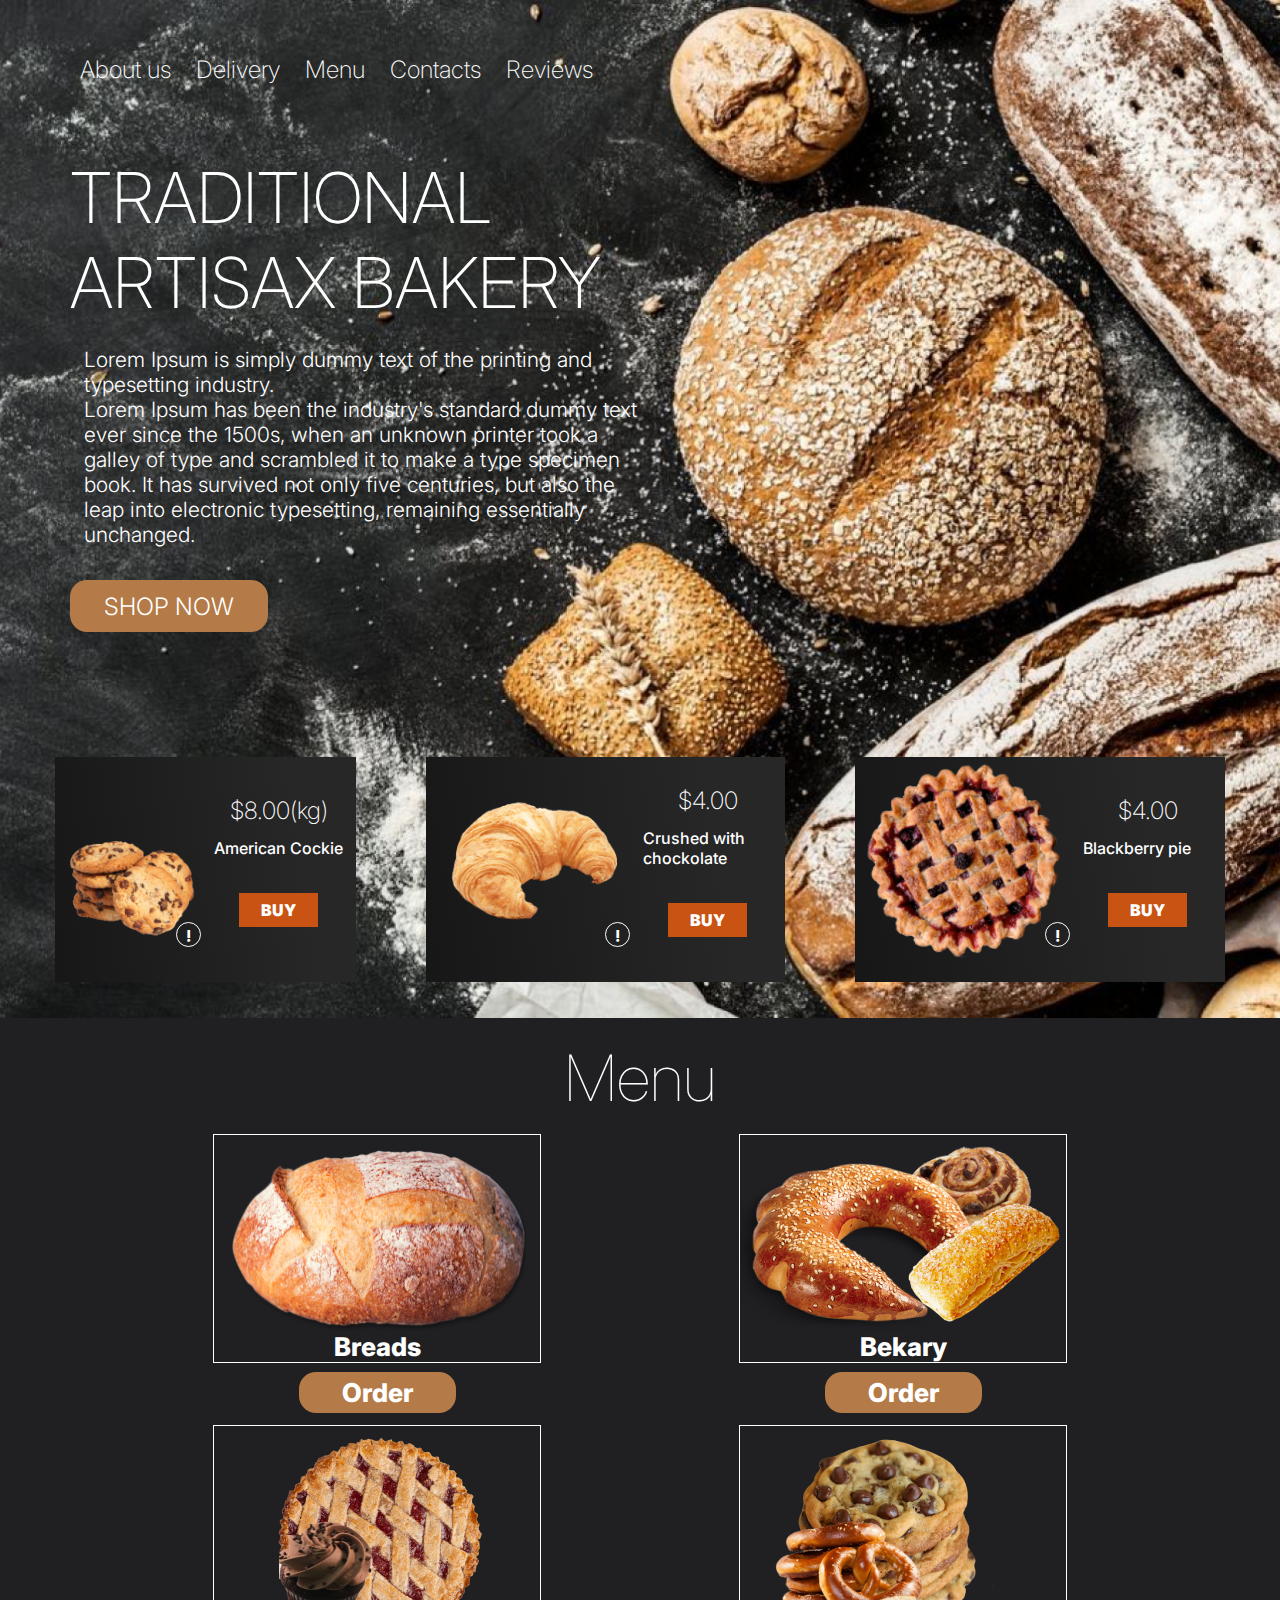
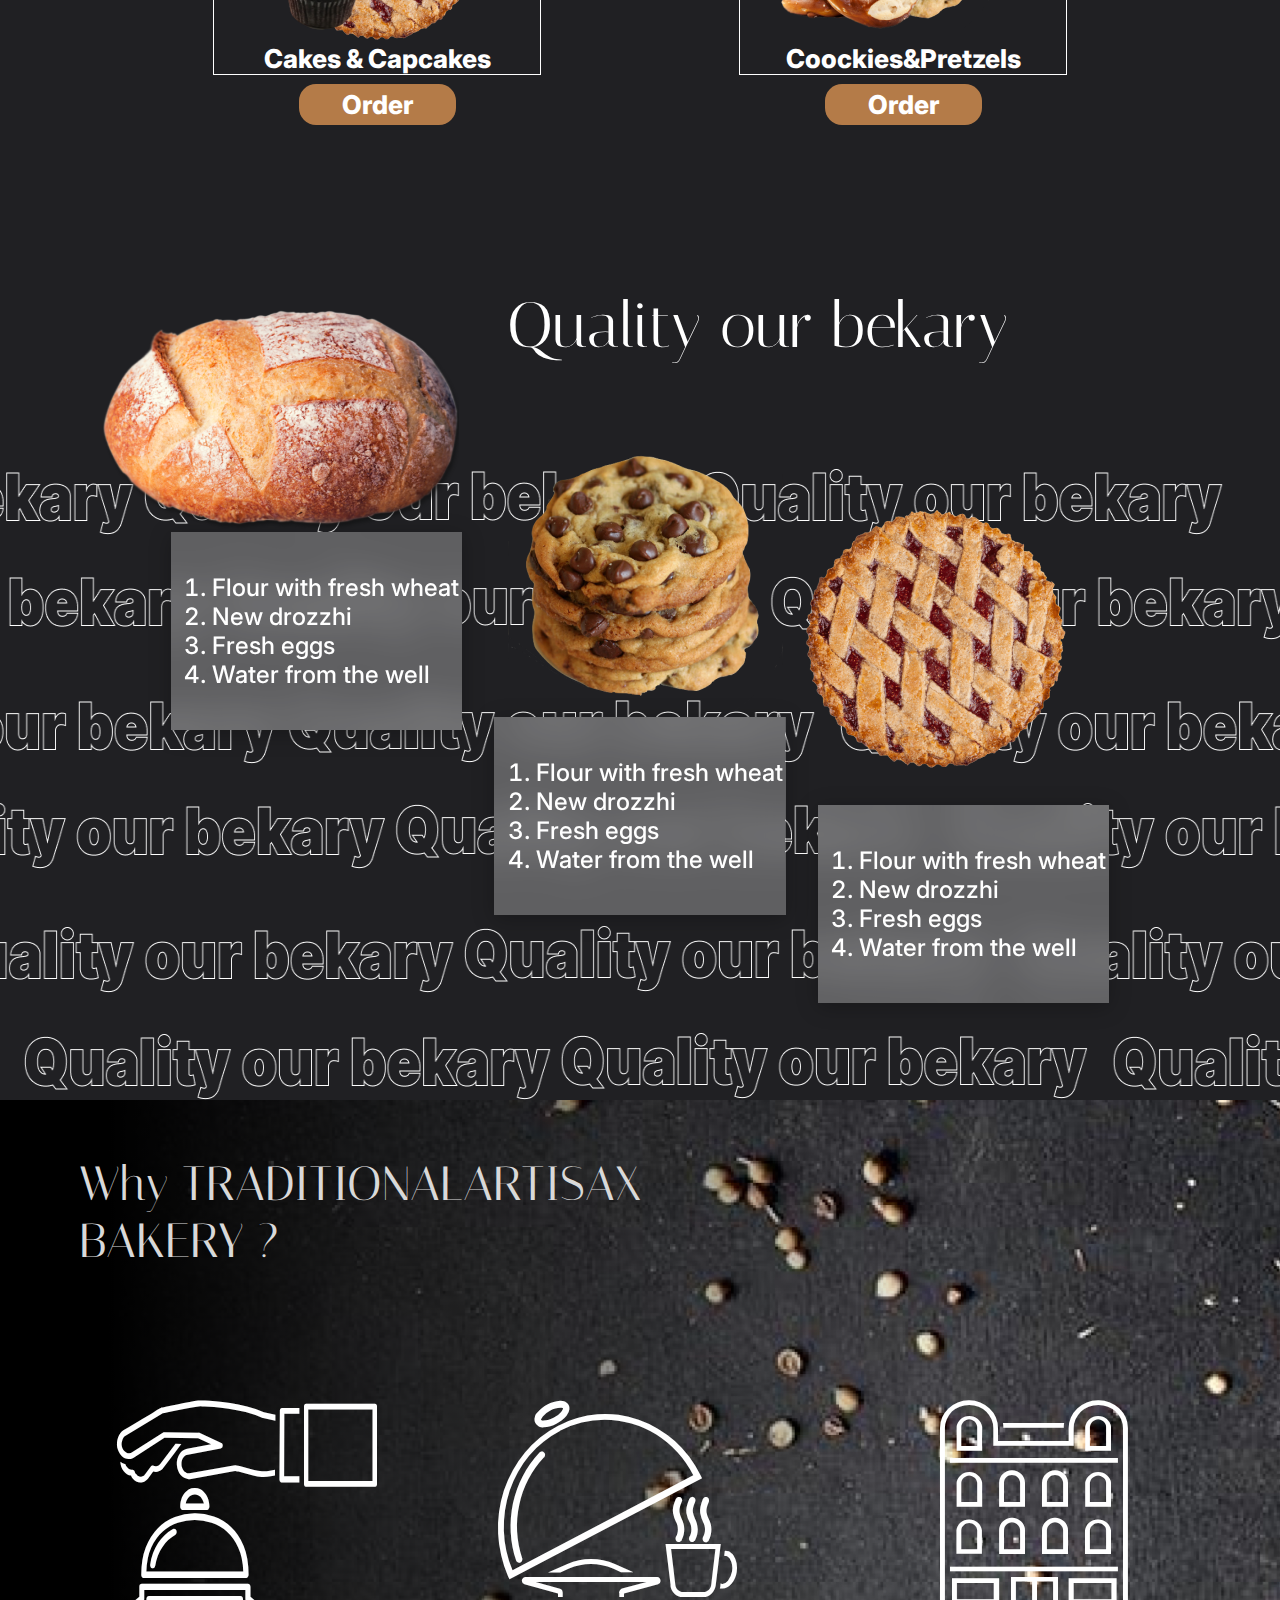
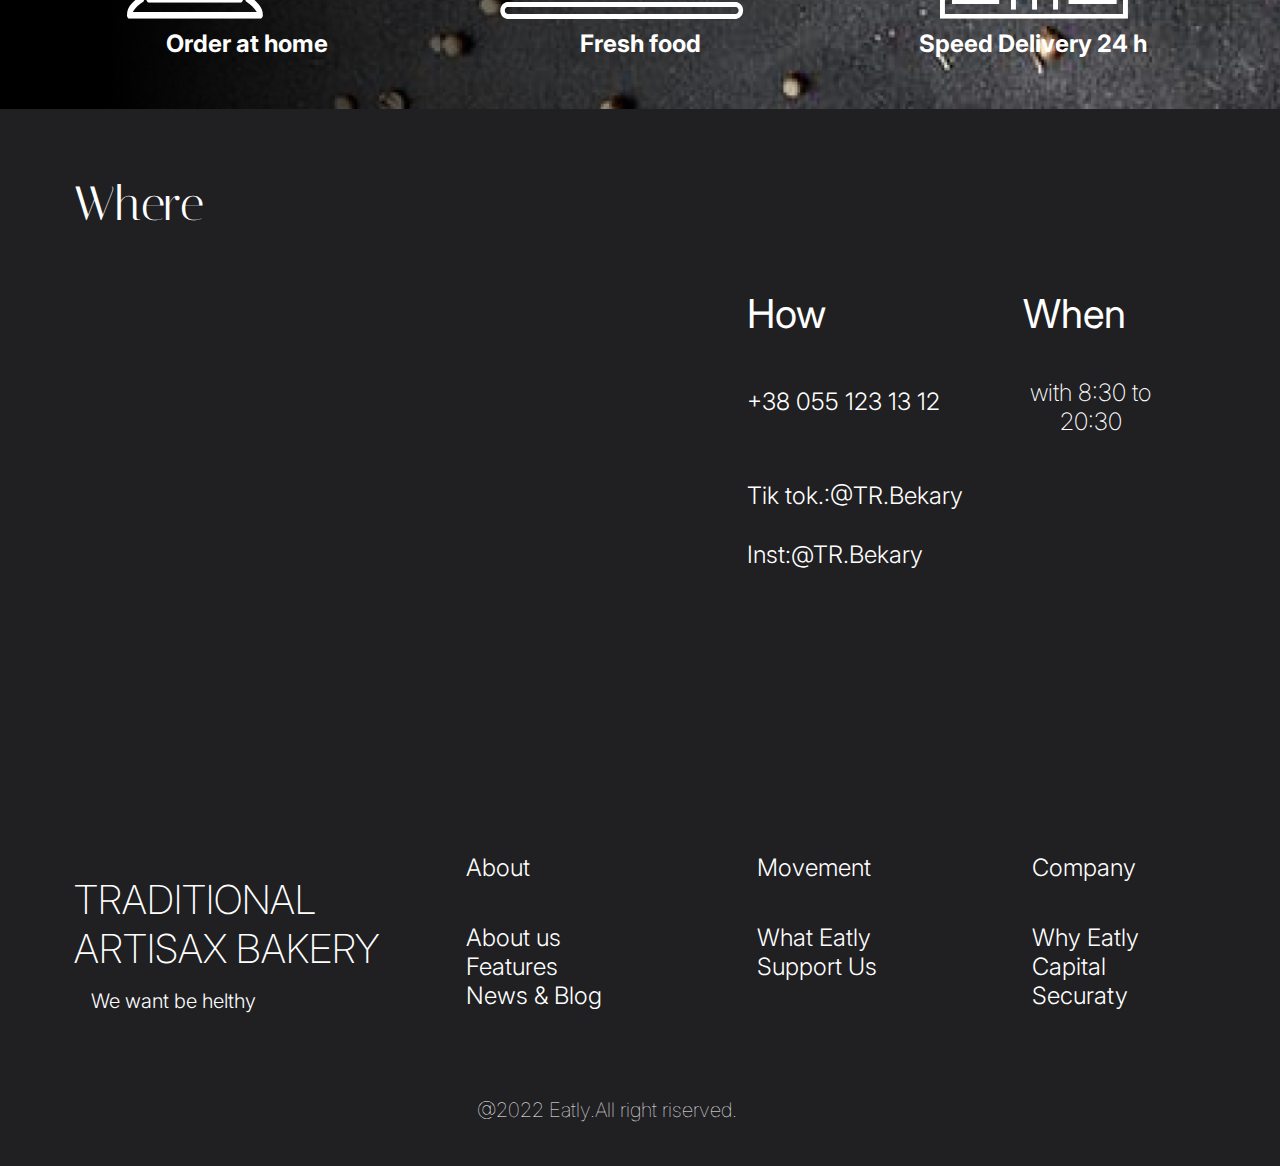
<file: index.html>
<!DOCTYPE html>
<html lang="en">
<head>
    <meta charset="UTF-8">
    <meta name="viewport" content="width=device-width, initial-scale=1.0">
    <title>Bakery Traditional</title>
    <link rel="icon" type="images/x-icon" href="./src/image/raster_image/modal/bread.png">
    <link rel="preconnect" href="https://fonts.googleapis.com">
    <link rel="preconnect" href="https://fonts.gstatic.com" crossorigin>
    <link href="https://fonts.googleapis.com/css2?family=Inter:wght@100;200;300;400;500;700;800;900&family=Italiana&display=swap" rel="stylesheet">
    <link rel="stylesheet" href="./src/image/vector_image/icomoon-svg/style.css">
    <link rel="stylesheet" href="./src/image/vector_image/icomoon-fonts/style.css">
    <link rel="stylesheet" href="./src/css/modern-normalize.css">
    <link rel="stylesheet" href="./src/css/style.css">
</head>
<body>
    <!-- Section 1 shop -->
    <header class="shop">
        <div class="container">
            <div class="shop__content-box">
                <div class="shop__top-section">
                    <nav class="shop__navigation">
                        <ul class="shop__navigation-console">
                            <li class="shop__navigation-option">
                                <a class="shop__navigation-link" href="#">About us</a>
                            </li>
                            <li class="shop__navigation-option">
                                <a class="shop__navigation-link" href="#">Delivery</a>
                            </li>
                            <li class="shop__navigation-option">
                                <a class="shop__navigation-link" href="#">Menu</a>
                            </li>
                            <li class="shop__navigation-option">
                                <a class="shop__navigation-link" href="#">Contacts</a>
                            </li>
                            <li class="shop__navigation-option">
                                <a class="shop__navigation-link" href="#">Reviews</a>
                            </li>
                        </ul>
                    </nav>
                    <div class="shop__information">
                        <div class="shop__text-box">
                            <h1 class="shop__text-box_title">TRADITIONAL ARTISAX BAKERY</h1>
                            <p class="shop__text-box_paragraf">
                                Lorem Ipsum is simply dummy text of the printing and 
                                typesetting industry. <br>
                                Lorem Ipsum has been the industry's standard dummy 
                                text ever since the 1500s, when an unknown printer took 
                                a galley of type and scrambled it to make a type 
                                specimen book. It has survived not only five centuries, 
                                but also the leap into electronic typesetting, remaining 
                                essentially unchanged.
                            </p>
                        </div>
                        <section class="shop__modal hidden">
                                <button class="btn-close" type="button">⨉</button>
                                <h3 class="shop__modal_title">TRADITIONAL ARTISAX BAKERY</h3>
                                <form class="shop__modal_form">
                                    <label class="shop__modal_input-box" for="adress">
                                        <input class="shop__modal_data-entry-field" type="text" id="adress" name="user-adress" placeholder="Your  adress" required>
                                    </label>
                                    <label class="shop__modal_input-box" for="card">
                                        <input class="shop__modal_data-entry-field" type="text" id="card" name="user-card" placeholder="Your card">
                                    </label>
                                    <button class="shop__modal_form-btn" type="submit">SHOP NOW</button>
                                </form>
                        </section>
                        <div class="shop__modal_overlay hidden"></div>
                        <button class="shop__modal_btn btn-open" type="button">SHOP NOW</button>
                    </div>
                </div>
                <div class="shop__showcase">
                    <div class="shop__showcase_element">
                        <div class="shop__showcase_element_image-box">
                            <img class="shop__showcase_element_image" src="./src/image/raster_image/section1-shop/cookies.png" alt="Cookies">
                            <a class="shop__showcase_element_link" href="#">
                                <span class="icon-info"></span>
                            </a>
                        </div>
                        <div class="shop__showcase_element_info-box">
                            <div class="shop__showcase_element_info-box_text-box">
                                <h4 class="shop__showcase_element_info-box_text-box_price">$8.00(kg)</h4>
                                <p class="shop__showcase_element_info-box_text-box_title">American Cockie</p>
                            </div>
                            <button class="shop__showcase_element_info-box_button" type="button">BUY</button>
                        </div>
                    </div>
                    <div class="shop__showcase_element">
                        <div class="shop__showcase_element_image-box">
                            <img class="shop__showcase_element_image" src="./src/image/raster_image/section1-shop/croissant.png" alt="Croissant">
                            <a class="shop__showcase_element_link" href="#">
                                <span class="icon-info"></span>
                            </a>
                        </div>
                        <div class="shop__showcase_element_info-box">
                            <div class="shop__showcase_element_info-box_text-box">
                                <h4 class="shop__showcase_element_info-box_text-box_price">$4.00</h4>
                                <p class="shop__showcase_element_info-box_text-box_title">Crushed with chockolate
                                </p>
                            </div>
                            <button class="shop__showcase_element_info-box_button" type="button">BUY</button>
                        </div>
                    </div>
                    <div class="shop__showcase_element">
                        <div class="shop__showcase_element_image-box">
                            <img class="shop__showcase_element_image" src="./src/image/raster_image/section1-shop/pie.png" alt="Pie">
                            <a class="shop__showcase_element_link" href="#">
                                <span class="icon-info"></span>
                            </a>
                        </div>
                        <div class="shop__showcase_element_info-box">
                            <div class="shop__showcase_element_info-box_text-box">
                                <h4 class="shop__showcase_element_info-box_text-box_price">$4.00</h4>
                                <p class="shop__showcase_element_info-box_text-box_title">Blackberry pie</p>
                            </div>
                            <button class="shop__showcase_element_info-box_button" type="button">BUY</button>
                        </div>
                    </div>
                </div>
            </div>
        </div>
    </header>
    <!-- Section 1 shop end-->
    <main class="main">
        <!-- Section 2 menu -->
        <section class="menu">
            <div class="container">
                <div class="menu__content-box">
                    <h3 class="menu__title">Menu</h3>
                    <div class="menu__product">
                        <div class="menu__product-group">
                            <div class="menu__product-element">
                                <div class="menu__product-box">
                                    <h4 class="menu__product-title">Breads</h4>
                                </div>
                                <a class="menu__probuct-btn" href="#">Order</a>
                            </div>
                            <div class="menu__product-element">
                                <div class="menu__product-box">
                                    <h4 class="menu__product-title">Bekary</h4>
                                </div>
                                <a class="menu__probuct-btn" href="#">Order</a>
                            </div>
                        </div>
                        <div class="menu__product-group">
                            <div class="menu__product-element">
                                <div class="menu__product-box">
                                    <h4 class="menu__product-title">Cakes & Capcakes</h4>
                                </div>
                                <a class="menu__probuct-btn" href="#">Order</a>
                            </div>
                            <div class="menu__product-element">
                                <div class="menu__product-box">
                                    <h4 class="menu__product-title">Coockies&Pretzels</h4>
                                </div>
                                <a class="menu__probuct-btn" href="#">Order</a>
                            </div>
                        </div>
                    </div>
                </div>
            </div>
        </section>
        <!-- Section 2 menu end -->
        <!-- Section 3 quality -->
        <section class="quality">
            <div class="container">
                <div class="quality__content-box">
                    <h3 class="quality__title">Quality our bekary</h3>
                    <div class="quality__info-box">
                        <div class="quality__info-element">
                            <ol class="quality__info_text-box">
                                <li class="quality__info_text-option">Flour with fresh wheat</li>
                                <li class="quality__info_text-option">New drozzhi</li>
                                <li class="quality__info_text-option">Fresh eggs</li>
                                <li class="quality__info_text-option">Water from the well</li>
                            </ol>
                        </div>
                        <div class="quality__info-element">
                            <ol class="quality__info_text-box">
                                <li class="quality__info_text-option">Flour with fresh wheat</li>
                                <li class="quality__info_text-option">New drozzhi</li>
                                <li class="quality__info_text-option">Fresh eggs</li>
                                <li class="quality__info_text-option">Water from the well</li>
                            </ol>
                        </div>
                        <div class="quality__info-element">
                            <ol class="quality__info_text-box">
                                <li class="quality__info_text-option">Flour with fresh wheat</li>
                                <li class="quality__info_text-option">New drozzhi</li>
                                <li class="quality__info_text-option">Fresh eggs</li>
                                <li class="quality__info_text-option">Water from the well</li>
                            </ol>
                        </div>
                    </div>
                </div>
            </div>
        </section>
        <!-- Section 3 quality end -->
        <!-- Section 4 Why we are -->
        <section class="why-we-are">
            <div class="container">
                <div class="why-we-are__content-box">
                    <h3 class="why-we-are__title">Why TRADITIONALARTISAX BAKERY ?</h3>
                    <div class="why-we-are__image-group">
                        <div class="why-we-are__image-box">
                            <span class="icon-bell"></span>
                            <h4 class="why-we-are__image-title">Order at home</h4>
                        </div>
                        <div class="why-we-are__image-box">
                            <span class="icon-food"></span>
                            <h4 class="why-we-are__image-title">Fresh food</h4>
                        </div>
                        <div class="why-we-are__image-box">
                            <span class="icon-delivery"></span>
                            <h4 class="why-we-are__image-title">Speed Delivery 24 h</h4>
                        </div>
                    </div> 
                </div>
            </div>
        </section>
        <!-- Section 4 Why we are end -->
        <!-- Section 5 about us -->
        <section class="about-us">
            <div class="container">
                <div class="about-us__content-box">
                    <div class="about-us__location-group">
                        <h3 class="about-us__location-title">Where</h3>
                        <iframe src="https://www.google.com/maps/embed?pb=!1m14!1m12!1m3!1d1066.7123437477196!2d-77.04982860353282!3d38.88907430491868!2m3!1f0!2f0!3f0!3m2!1i1024!2i768!4f13.1!5e0!3m2!1suk!2sua!4v1703254608328!5m2!1suk!2sua" width="535" height="487" style="border:0;" allowfullscreen="" loading="lazy" referrerpolicy="no-referrer-when-downgrade"></iframe>
                    </div>
                    <div class="about-us__info-box">
                        <div class="about-us__contact-group">
                            <div class="about-us__contact-group_top-section">
                                <h3 class="about-us__info-title">How</h3>
                                <a class="about-us__tel" href="tel:+380551231312">+38 055 123 13 12</a>
                            </div>
                            <div class="about-us__social-networks-box">
                                <h5 class="about-us__social-networks">Tik tok.:<a class="about-us__social-networks_link" href="#">@TR.Bekary</a></h5>
                                <h5 class="about-us__social-networks">Inst:<a class="about-us__social-networks_link" href="#">@TR.Bekary</a></h5>
                            </div>
                        </div>
                        <div class="about-us__time-group">
                            <h3 class="about-us__info-title">When</h3>
                            <h5 class="about-us__time-text">with <time datetime="08:30">8:30</time> to <time datetime="20:30">20:30</time></h5>
                        </div>
                    </div>
                </div>
            </div>
        </section>
        <!-- Section 5 about us end -->
    </main>
    <!-- Section 6 footer -->
    <footer class="footer">
        <div class="container">
            <div class="footer__content-box">
                <div class="footer__information">
                    <div class="footer__text-box">
                        <h3 class="footer__title">TRADITIONAL ARTISAX BAKERY</h3>
                        <p class="footer__subtitle">We want be helthy</p>
                    </div>
                    <div class="footer__question-group">
                        <div class="footer__question-element">
                            <h5 class="footer__question-title">About</h5>
                            <ul class="footer__question-list">
                                <li class="footer__question-items">
                                    <a class="footer__question-items_link" href="#">About us</a>
                                </li>
                                <li class="footer__question-items">
                                    <a class="footer__question-items_link" href="#">Features</a>
                                </li>
                                <li class="footer__question-items">
                                    <a class="footer__question-items_link" href="#">News & Blog</a>
                                </li>
                            </ul>
                        </div>
                        <div class="footer__question-element">
                            <h5 class="footer__question-title">Movement</h5>
                            <ul class="footer__question-list">
                                <li class="footer__question-items">
                                    <a class="footer__question-items_link" href="#">What  Eatly</a>
                                </li>
                                <li class="footer__question-items">
                                    <a class="footer__question-items_link" href="#">Support Us</a>
                                </li>
                            </ul>
                        </div>
                        <div class="footer__question-element">
                            <h5 class="footer__question-title">Company</h5>
                            <ul class="footer__question-list">
                                <li class="footer__question-items">
                                    <a class="footer__question-items_link" href="#">Why Eatly</a>
                                </li>
                                <li class="footer__question-items">
                                    <a class="footer__question-items_link" href="#">Capital</a>
                                </li>
                                <li class="footer__question-items">
                                    <a class="footer__question-items_link" href="#">Securaty</a>
                                </li>
                            </ul>
                        </div>
                    </div>
                </div>
                <a class="footer__bottom-link" href="#">@2022 Eatly.All right riserved.</a>
            </div>
        </div>
    </footer>
    <!-- Section 6 footer end  -->
    <script src="./src/js/script.js"></script>
</body>
</html>
</file>
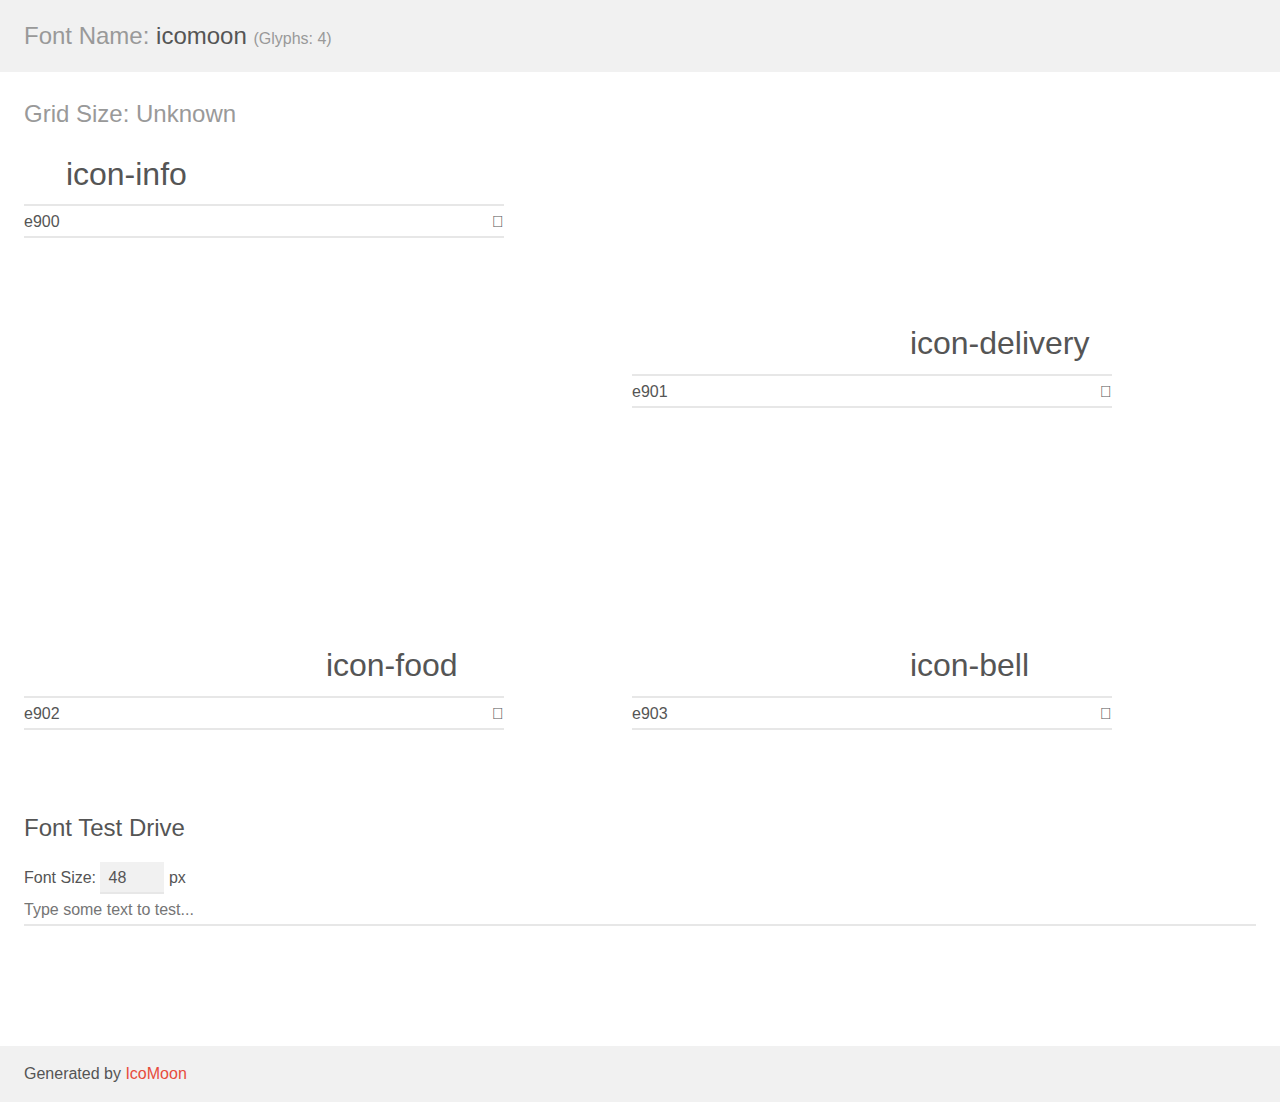
<file: src/image/vector_image/icomoon-fonts/demo.html>
<!doctype html>
<html>
<head>
    <meta charset="utf-8">
    <title>IcoMoon Demo</title>
    <meta name="description" content="An Icon Font Generated By IcoMoon.io">
    <meta name="viewport" content="width=device-width, initial-scale=1">
    <link rel="stylesheet" href="demo-files/demo.css">
    <link rel="stylesheet" href="style.css"></head>
<body>
    <div class="bgc1 clearfix">
        <h1 class="mhmm mvm"><span class="fgc1">Font Name:</span> icomoon <small class="fgc1">(Glyphs:&nbsp;4)</small></h1>
    </div>
    <div class="clearfix mhl ptl">
        <h1 class="mvm mtn fgc1">Grid Size: Unknown</h1>
        <div class="glyph fs1">
            <div class="clearfix bshadow0 pbs">
                <span class="icon-info"></span>
                <span class="mls"> icon-info</span>
            </div>
            <fieldset class="fs0 size1of1 clearfix hidden-false">
                <input type="text" readonly value="e900" class="unit size1of2" />
                <input type="text" maxlength="1" readonly value="&#xe900;" class="unitRight size1of2 talign-right" />
            </fieldset>
            <div class="fs0 bshadow0 clearfix hidden-true">
                <span class="unit pvs fgc1">liga: </span>
                <input type="text" readonly value="" class="liga unitRight" />
            </div>
        </div>
        <div class="glyph fs1">
            <div class="clearfix bshadow0 pbs">
                <span class="icon-delivery"></span>
                <span class="mls"> icon-delivery</span>
            </div>
            <fieldset class="fs0 size1of1 clearfix hidden-false">
                <input type="text" readonly value="e901" class="unit size1of2" />
                <input type="text" maxlength="1" readonly value="&#xe901;" class="unitRight size1of2 talign-right" />
            </fieldset>
            <div class="fs0 bshadow0 clearfix hidden-true">
                <span class="unit pvs fgc1">liga: </span>
                <input type="text" readonly value="" class="liga unitRight" />
            </div>
        </div>
        <div class="glyph fs1">
            <div class="clearfix bshadow0 pbs">
                <span class="icon-food"></span>
                <span class="mls"> icon-food</span>
            </div>
            <fieldset class="fs0 size1of1 clearfix hidden-false">
                <input type="text" readonly value="e902" class="unit size1of2" />
                <input type="text" maxlength="1" readonly value="&#xe902;" class="unitRight size1of2 talign-right" />
            </fieldset>
            <div class="fs0 bshadow0 clearfix hidden-true">
                <span class="unit pvs fgc1">liga: </span>
                <input type="text" readonly value="" class="liga unitRight" />
            </div>
        </div>
        <div class="glyph fs1">
            <div class="clearfix bshadow0 pbs">
                <span class="icon-bell"></span>
                <span class="mls"> icon-bell</span>
            </div>
            <fieldset class="fs0 size1of1 clearfix hidden-false">
                <input type="text" readonly value="e903" class="unit size1of2" />
                <input type="text" maxlength="1" readonly value="&#xe903;" class="unitRight size1of2 talign-right" />
            </fieldset>
            <div class="fs0 bshadow0 clearfix hidden-true">
                <span class="unit pvs fgc1">liga: </span>
                <input type="text" readonly value="" class="liga unitRight" />
            </div>
        </div>
    </div>

    <!--[if gt IE 8]><!-->
    <div class="mhl clearfix mbl">
        <h1>Font Test Drive</h1>
        <label>
            Font Size: <input id="fontSize" type="number" class="textbox0 mbm"
            min="8" value="48" />
            px
        </label>
        <input id="testText" type="text" class="phl size1of1 mvl"
        placeholder="Type some text to test..." value=""/>
        <div id="testDrive" class="icon-" style="font-family: icomoon">&nbsp;
        </div>
    </div>
    <!--<![endif]-->
    <div class="bgc1 clearfix">
        <p class="mhl">Generated by <a href="https://icomoon.io/app">IcoMoon</a></p>
    </div>

    <script src="demo-files/demo.js"></script>
</body>
</html>
</file>
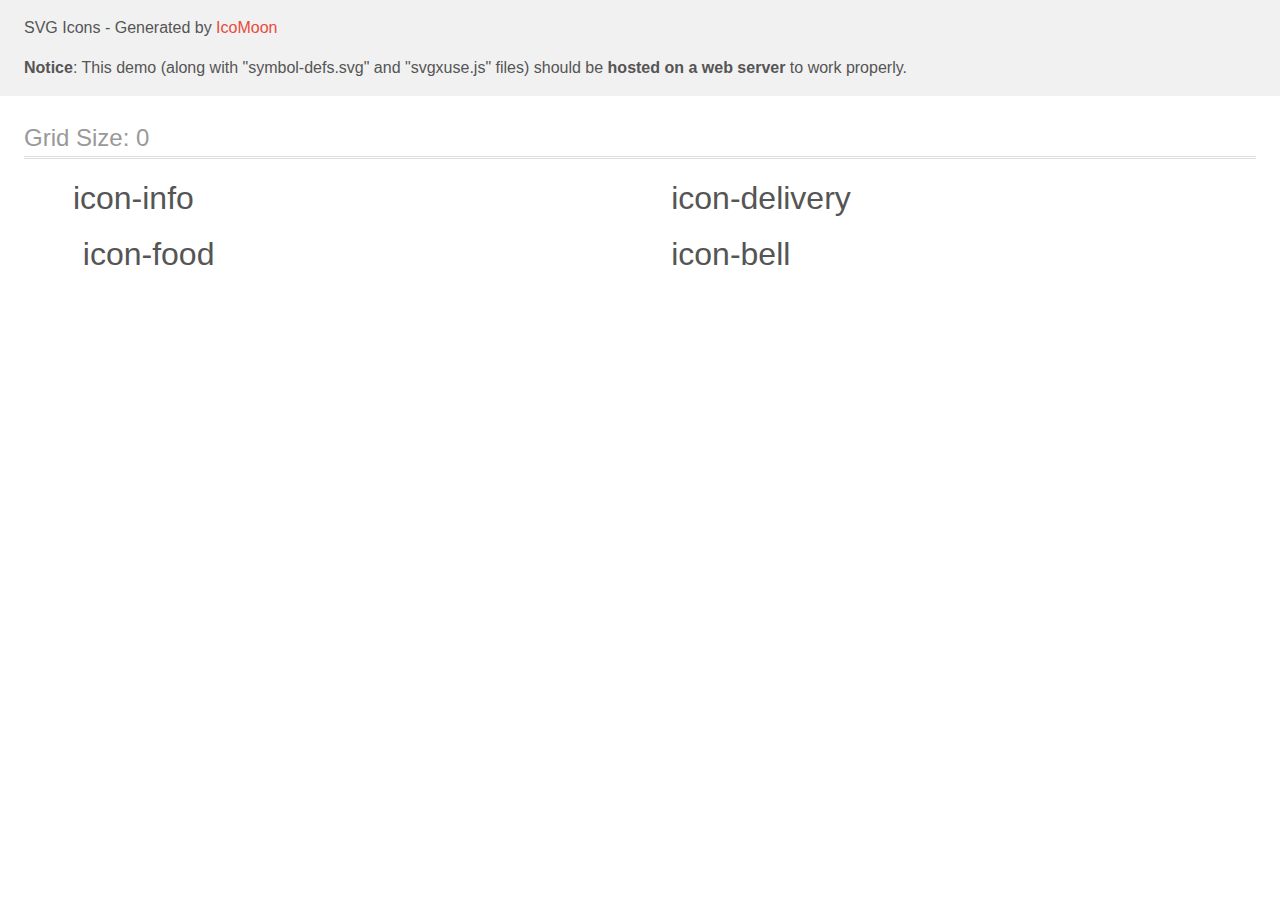
<file: src/image/vector_image/icomoon-svg/demo-external-svg.html>
<!doctype html>
<html>
<head>
    <title>IcoMoon - SVG Icons</title>
    <meta charset="utf-8">
    <meta name="viewport" content="width=device-width, initial-scale=1">
    <link rel="stylesheet" href="demo-files/demo.css">
    <link rel="stylesheet" href="style.css">
</head>
<body>
<header class="bgc1 clearfix">
<div class="mhl">
    <p>SVG Icons - Generated by <a href="https://icomoon.io/app">IcoMoon</a></p><p><strong>Notice</strong>: This demo (along with "symbol-defs.svg" and "svgxuse.js" files) should be <b>hosted on a web server</b> to work properly.</p>
</div>
</header>
    <div class="clearfix mhl ptl">
        <h1 class="mvm mtn fgc1">Grid Size: 0</h1>
        <div class="glyph fs1">
            <div class="clearfix pbs">
                <svg class="icon icon-info"><use xlink:href="symbol-defs.svg#icon-info"></use></svg><span class="name"> icon-info</span>
            </div>
        </div>
        <div class="glyph fs1">
            <div class="clearfix pbs">
                <svg class="icon icon-delivery"><use xlink:href="symbol-defs.svg#icon-delivery"></use></svg><span class="name"> icon-delivery</span>
            </div>
        </div>
        <div class="glyph fs1">
            <div class="clearfix pbs">
                <svg class="icon icon-food"><use xlink:href="symbol-defs.svg#icon-food"></use></svg><span class="name"> icon-food</span>
            </div>
        </div>
        <div class="glyph fs1">
            <div class="clearfix pbs">
                <svg class="icon icon-bell"><use xlink:href="symbol-defs.svg#icon-bell"></use></svg><span class="name"> icon-bell</span>
            </div>
        </div>
  </div>
<script defer src="svgxuse.js"></script>
</body>
</html>
</file>
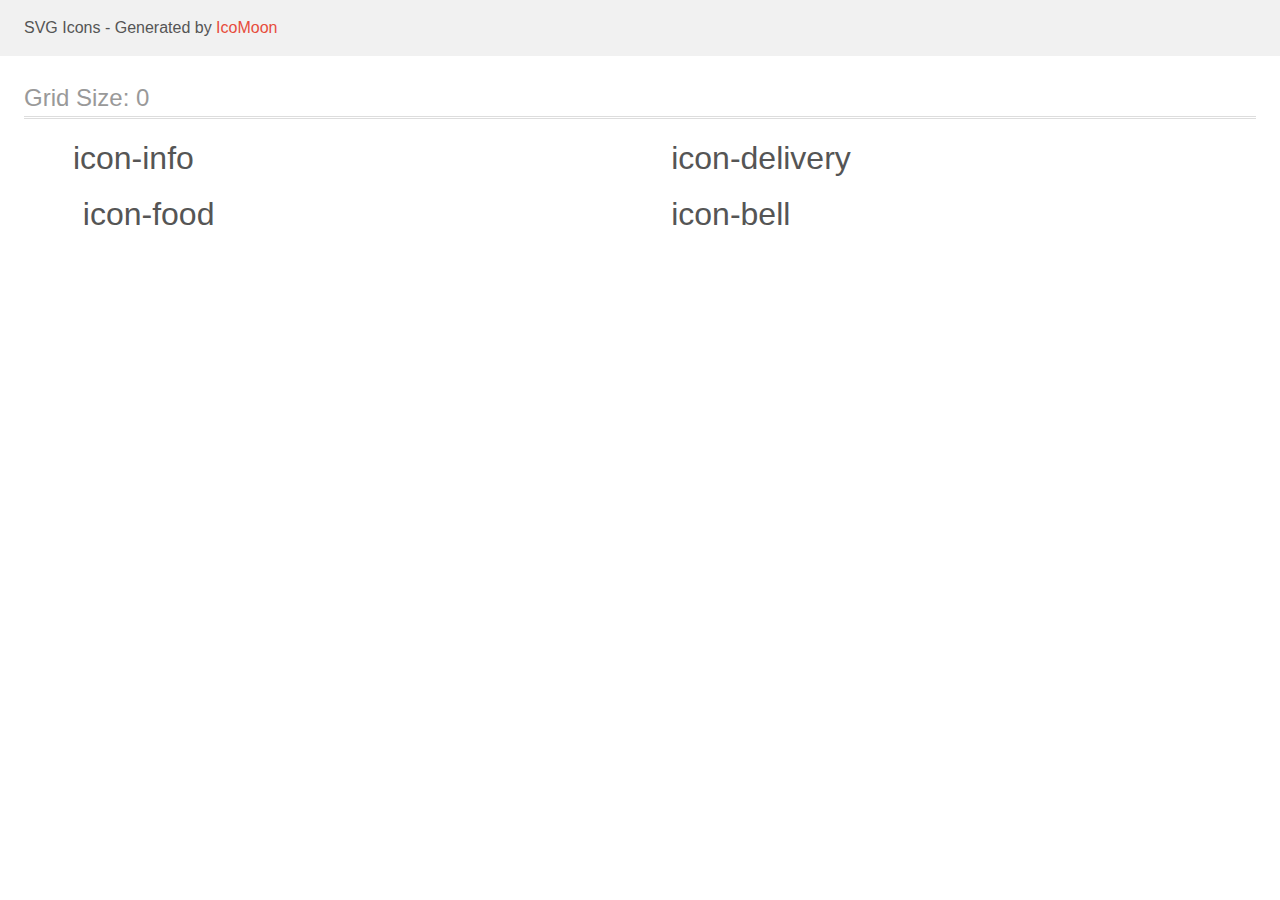
<file: src/image/vector_image/icomoon-svg/demo.html>
<!doctype html>
<html>
<head>
    <title>IcoMoon - SVG Icons</title>
    <meta charset="utf-8">
    <meta name="viewport" content="width=device-width, initial-scale=1">
    <link rel="stylesheet" href="demo-files/demo.css">
    <link rel="stylesheet" href="style.css">
</head>
<body>
<svg aria-hidden="true" style="position: absolute; width: 0; height: 0; overflow: hidden;" version="1.1" xmlns="http://www.w3.org/2000/svg" xmlns:xlink="http://www.w3.org/1999/xlink">
<defs>
<symbol id="icon-info" viewBox="0 0 32 32">
<path fill="#fff" style="fill: var(--color1, #fff)" d="M18.292 8.854l-0.364 11.233h-3.249l-0.364-11.233h3.976zM16.3 25.273c-0.564 0-1.049-0.2-1.454-0.601-0.401-0.401-0.601-0.885-0.601-1.455 0-0.559 0.2-1.036 0.601-1.431 0.406-0.401 0.891-0.601 1.454-0.601 0.543 0 1.020 0.2 1.431 0.601 0.416 0.395 0.625 0.872 0.625 1.431 0 0.379-0.098 0.725-0.292 1.036-0.19 0.311-0.44 0.559-0.751 0.743-0.306 0.184-0.643 0.277-1.012 0.277z"></path>
<path fill="none" stroke="#fff" style="stroke: var(--color1, #fff)" stroke-linejoin="miter" stroke-linecap="butt" stroke-miterlimit="4" stroke-width="1.3913" d="M31.304 16c0 8.452-6.852 15.304-15.304 15.304s-15.304-6.852-15.304-15.304c0-8.452 6.852-15.304 15.304-15.304s15.304 6.852 15.304 15.304z"></path>
</symbol>
<symbol id="icon-delivery" viewBox="0 0 38 32">
<path fill="#fff" style="fill: var(--color1, #fff)" d="M32.216 31.337h-26.084v-27.29c0.001-0.892 0.375-1.747 1.039-2.378s1.564-0.986 2.503-0.987h0.076c0.939 0.001 1.839 0.356 2.503 0.987s1.038 1.486 1.039 2.378v2.552h11.772v-2.552c0.001-0.892 0.375-1.747 1.039-2.378s1.564-0.986 2.503-0.987h0.076c0.939 0.001 1.839 0.356 2.503 0.987s1.038 1.486 1.039 2.378v27.284l-0.011 0.005zM28.674 0.005h-0.076c-1.129 0.001-2.211 0.428-3.010 1.185s-1.249 1.785-1.252 2.857v1.869h-10.355v-1.869c0-1.074-0.449-2.103-1.248-2.862s-1.883-1.186-3.014-1.186h-0.076c-1.126 0.007-2.204 0.436-2.998 1.194s-1.241 1.784-1.242 2.853v27.952h27.534v-27.952c0-1.074-0.449-2.103-1.248-2.862s-1.883-1.186-3.014-1.186v0.005z"></path>
<path fill="#fff" style="fill: var(--color1, #fff)" d="M7.833 26.824h5.526v2.324h-5.526v-2.324zM7.113 29.831h6.965v-3.696h-6.965v3.696z"></path>
<path fill="#fff" style="fill: var(--color1, #fff)" d="M25.055 26.824h5.526v2.324h-5.526v-2.324zM24.336 29.831h6.965v-3.696h-6.965v3.696z"></path>
<path fill="#fff" style="fill: var(--color1, #fff)" d="M10.896 6.636h-2.403v-2.811c0.021-0.289 0.156-0.561 0.379-0.759s0.517-0.308 0.823-0.308c0.305 0 0.599 0.11 0.823 0.308s0.359 0.469 0.379 0.759v2.811zM11.615 3.825c-0.061-0.44-0.288-0.843-0.639-1.136s-0.802-0.454-1.269-0.454c-0.467 0-0.918 0.161-1.269 0.454s-0.578 0.696-0.639 1.136v3.494h3.815v-3.494z"></path>
<path fill="#fff" style="fill: var(--color1, #fff)" d="M29.824 6.636h-2.404v-2.811c0.021-0.289 0.156-0.561 0.379-0.759s0.517-0.308 0.823-0.308c0.305 0 0.599 0.11 0.823 0.308s0.359 0.469 0.379 0.759v2.811zM30.543 3.825c-0.061-0.44-0.288-0.843-0.639-1.136s-0.802-0.454-1.269-0.454c-0.467 0-0.918 0.161-1.269 0.454s-0.578 0.696-0.639 1.136v3.494h3.815v-3.494z"></path>
<path fill="#fff" style="fill: var(--color1, #fff)" d="M10.896 14.841h-2.403v-2.811c0.021-0.289 0.156-0.561 0.379-0.759s0.517-0.308 0.823-0.308c0.305 0 0.599 0.11 0.823 0.308s0.359 0.469 0.379 0.759v2.811zM11.615 12.030c-0.061-0.44-0.288-0.843-0.639-1.136s-0.802-0.454-1.269-0.454c-0.467 0-0.918 0.161-1.269 0.454s-0.578 0.696-0.639 1.136v3.494h3.815v-3.494z"></path>
<path fill="#fff" style="fill: var(--color1, #fff)" d="M17.207 14.84h-2.409v-2.811c0-0.303 0.127-0.594 0.353-0.809s0.532-0.335 0.852-0.335c0.319 0 0.626 0.121 0.852 0.335s0.353 0.505 0.353 0.809v2.811zM17.926 12.030c0-0.485-0.203-0.949-0.564-1.292s-0.85-0.535-1.36-0.535-1 0.193-1.36 0.535c-0.361 0.343-0.563 0.807-0.563 1.292v3.494h3.848v-3.494z"></path>
<path fill="#fff" style="fill: var(--color1, #fff)" d="M23.518 14.84h-2.409v-2.811c0-0.303 0.127-0.594 0.353-0.809s0.532-0.335 0.852-0.335c0.319 0 0.626 0.121 0.852 0.335s0.353 0.505 0.353 0.809v2.811zM24.237 12.030c0-0.485-0.203-0.949-0.564-1.292s-0.85-0.535-1.36-0.535c-0.51 0-1 0.193-1.36 0.535s-0.563 0.807-0.563 1.292v3.494h3.848v-3.494z"></path>
<path fill="#fff" style="fill: var(--color1, #fff)" d="M29.824 14.841h-2.404v-2.811c0.021-0.289 0.156-0.561 0.379-0.759s0.517-0.308 0.823-0.308c0.305 0 0.599 0.11 0.823 0.308s0.359 0.469 0.379 0.759v2.811zM30.543 12.030c-0.061-0.44-0.288-0.843-0.639-1.136s-0.802-0.454-1.269-0.454c-0.467 0-0.918 0.161-1.269 0.454s-0.578 0.696-0.639 1.136v3.494h3.815v-3.494z"></path>
<path fill="#fff" style="fill: var(--color1, #fff)" d="M8.492 19.059c0.021-0.289 0.156-0.561 0.379-0.759s0.517-0.308 0.823-0.308c0.305 0 0.599 0.11 0.823 0.308s0.359 0.469 0.379 0.759v2.805h-2.403v-2.805zM7.767 22.538h3.815v-3.478c-0.061-0.44-0.288-0.843-0.639-1.136s-0.802-0.454-1.269-0.454-0.918 0.161-1.269 0.454c-0.351 0.293-0.578 0.696-0.639 1.136v3.478z"></path>
<path fill="#fff" style="fill: var(--color1, #fff)" d="M14.798 19.059c0-0.303 0.127-0.594 0.353-0.809s0.532-0.335 0.852-0.335c0.319 0 0.626 0.12 0.852 0.335s0.353 0.506 0.353 0.809v2.805h-2.409v-2.805zM14.079 22.548h3.848v-3.489c0-0.485-0.203-0.949-0.564-1.292s-0.85-0.535-1.36-0.535-1 0.192-1.36 0.535c-0.361 0.343-0.563 0.808-0.563 1.292v3.489z"></path>
<path fill="#fff" style="fill: var(--color1, #fff)" d="M21.109 19.059c0-0.303 0.127-0.594 0.353-0.809s0.532-0.335 0.852-0.335c0.319 0 0.626 0.12 0.852 0.335s0.353 0.506 0.353 0.809v2.805h-2.409v-2.805zM20.39 22.548h3.848v-3.489c0-0.485-0.203-0.949-0.564-1.292s-0.85-0.535-1.36-0.535c-0.51 0-1 0.192-1.36 0.535s-0.563 0.808-0.563 1.292v3.489z"></path>
<path fill="#fff" style="fill: var(--color1, #fff)" d="M27.42 19.059c0.021-0.289 0.156-0.561 0.379-0.759s0.517-0.308 0.823-0.308c0.305 0 0.599 0.11 0.823 0.308s0.359 0.469 0.379 0.759v2.805h-2.404v-2.805zM26.701 22.548h3.815v-3.489c-0.061-0.44-0.288-0.843-0.639-1.136s-0.802-0.454-1.269-0.454-0.918 0.161-1.269 0.454c-0.351 0.293-0.578 0.696-0.639 1.136v3.489z"></path>
<path fill="#fff" style="fill: var(--color1, #fff)" d="M15.795 30.654h0.719v-4.074h2.42v4.074h0.719v-4.074h2.42v4.074h0.719v-4.757h-6.998v4.757z"></path>
<path fill="#fff" style="fill: var(--color1, #fff)" d="M6.841 9.1h24.656v-0.683h-24.656v0.683z"></path>
<path fill="#fff" style="fill: var(--color1, #fff)" d="M23.622 3.929c0.007-0.229 0.031-0.457 0.071-0.683h-9.047c0.040 0.226 0.064 0.454 0.071 0.683h8.905z"></path>
<path fill="#fff" style="fill: var(--color1, #fff)" d="M6.841 25.043h24.656v-0.683h-24.656v0.683z"></path>
</symbol>
<symbol id="icon-food" viewBox="0 0 42 32">
<path fill="#fff" style="fill: var(--color1, #fff)" d="M7.689 1.451c0.457-0.254 0.961-0.401 1.477-0.431 0.139-0.016 0.279 0.014 0.4 0.086 0.038 0.139-0.319 0.816-1.395 1.38-0.455 0.253-0.957 0.398-1.47 0.425-0.139 0.016-0.279-0.014-0.4-0.086-0.038-0.139 0.313-0.809 1.389-1.373zM6.7 3.912c0.655-0.027 1.296-0.208 1.877-0.531 0.56-0.28 1.060-0.677 1.47-1.168 0.582-0.736 0.469-1.28 0.344-1.539-0.123-0.23-0.307-0.416-0.53-0.534s-0.474-0.163-0.721-0.129c-0.655 0.030-1.295 0.211-1.877 0.531-0.562 0.282-1.064 0.681-1.477 1.174-0.197 0.189-0.334 0.437-0.393 0.711s-0.038 0.561 0.061 0.821c0.123 0.23 0.307 0.416 0.53 0.534s0.474 0.163 0.721 0.129h-0.006z"></path>
<path fill="#fff" style="fill: var(--color1, #fff)" d="M9.091 4.416c2.036-1.078 4.282-1.637 6.557-1.632 2.672-0.009 5.297 0.75 7.595 2.198s4.181 3.529 5.452 6.022l-26.568 13.931c-1.557-3.712-1.702-7.917-0.404-11.739s3.937-6.965 7.368-8.773v-0.007zM1.688 26.262l28.276-14.814-0.213-0.444c-1.905-3.876-5.166-6.808-9.085-8.166s-8.183-1.035-11.88 0.901-6.531 5.329-7.897 9.453c-1.365 4.124-1.153 8.652 0.592 12.612l0.206 0.445v0.013z"></path>
<path fill="#fff" style="fill: var(--color1, #fff)" d="M3.096 23.847c0.056 0.002 0.112-0.009 0.163-0.033 0.061-0.022 0.117-0.057 0.164-0.103s0.085-0.102 0.111-0.164c0.026-0.062 0.039-0.13 0.039-0.198s-0.014-0.136-0.039-0.198c-0.835-2.529-0.98-5.257-0.418-7.869s1.809-5.003 3.596-6.898c0.056-0.043 0.102-0.099 0.135-0.164s0.053-0.136 0.057-0.209c0.004-0.073-0.007-0.147-0.033-0.215s-0.066-0.129-0.117-0.179c-0.051-0.050-0.112-0.087-0.178-0.109s-0.136-0.028-0.205-0.019c-0.069 0.010-0.134 0.036-0.192 0.076s-0.107 0.093-0.144 0.156c-1.911 2.028-3.242 4.588-3.84 7.384s-0.438 5.714 0.461 8.418c0.033 0.095 0.093 0.177 0.171 0.235s0.171 0.089 0.267 0.090z"></path>
<path fill="#fff" style="fill: var(--color1, #fff)" d="M34.957 31.27h-33.575c-0.106-0.014-0.204-0.068-0.275-0.153s-0.11-0.195-0.11-0.308c0-0.114 0.039-0.223 0.11-0.308s0.169-0.139 0.275-0.153h33.575c0.106 0.014 0.204 0.068 0.275 0.153s0.11 0.194 0.11 0.308c0 0.113-0.039 0.223-0.11 0.308s-0.169 0.139-0.275 0.153zM34.957 29.618h-33.575c-0.283 0.022-0.548 0.158-0.742 0.378s-0.301 0.511-0.301 0.812c0 0.301 0.107 0.591 0.301 0.812s0.458 0.356 0.742 0.379h33.575c0.283-0.022 0.548-0.158 0.742-0.379s0.301-0.511 0.301-0.812-0.107-0.591-0.301-0.812c-0.193-0.221-0.458-0.356-0.742-0.378z"></path>
<path fill="#fff" style="fill: var(--color1, #fff)" d="M31.935 21.823l-0.626 5.267c-0.038 0.287-0.172 0.549-0.378 0.739s-0.469 0.295-0.742 0.295h-3.041c-0.273-0-0.537-0.105-0.742-0.295s-0.34-0.453-0.378-0.739l-0.626-5.267h6.532zM25.315 27.184c0.059 0.463 0.274 0.888 0.605 1.197s0.756 0.48 1.197 0.482h3.041c0.441-0.001 0.867-0.171 1.198-0.48s0.546-0.735 0.604-1.198l0.757-6.090h-8.134l0.757 6.090h-0.025z"></path>
<path fill="#fff" style="fill: var(--color1, #fff)" d="M32.842 26.912c-0.050-0.009-0.098-0.025-0.144-0.046l-0.050 0.438c0 0.106-0.044 0.199-0.063 0.299l0.138 0.033c0.079 0.007 0.158 0.007 0.238 0 0.97 0 1.877-1.081 2.096-2.461 0.147-0.842-0.019-1.712-0.463-2.428-0.117-0.175-0.266-0.324-0.438-0.438s-0.364-0.19-0.563-0.225c-0.098-0.010-0.196-0.010-0.294 0l-0.094 0.75c0.054-0.006 0.109-0.006 0.163 0h0.125c0.222 0.051 0.417 0.191 0.544 0.391 0.334 0.56 0.455 1.233 0.338 1.884-0.156 1.061-0.888 1.944-1.533 1.831v-0.027z"></path>
<path fill="#fff" style="fill: var(--color1, #fff)" d="M28.725 14.248c-0.057-0.028-0.118-0.043-0.18-0.045s-0.124 0.009-0.183 0.032c-0.058 0.023-0.111 0.059-0.157 0.104s-0.081 0.1-0.106 0.161c-0.745 1.785-0.363 2.607 0 3.317 0.196 0.346 0.299 0.741 0.299 1.144s-0.103 0.799-0.299 1.144c-0.026 0.061-0.040 0.127-0.041 0.193s0.010 0.133 0.034 0.195c0.023 0.062 0.058 0.118 0.102 0.165s0.097 0.085 0.155 0.11c0.058 0.025 0.119 0.039 0.181 0.040 0.093 0.001 0.185-0.027 0.263-0.082s0.139-0.132 0.175-0.223c0.245-0.479 0.369-1.017 0.362-1.562s-0.147-1.079-0.406-1.55c-0.294-0.63-0.526-1.134 0.038-2.488 0.026-0.060 0.040-0.125 0.043-0.191s-0.008-0.132-0.030-0.194c-0.022-0.062-0.056-0.118-0.098-0.166s-0.095-0.086-0.152-0.113v0.007z"></path>
<path fill="#fff" style="fill: var(--color1, #fff)" d="M26.729 14.248c-0.057-0.028-0.118-0.043-0.18-0.045s-0.124 0.009-0.183 0.032-0.111 0.059-0.157 0.104c-0.045 0.046-0.081 0.1-0.106 0.161-0.745 1.785-0.363 2.607 0 3.317 0.196 0.346 0.299 0.741 0.299 1.144s-0.103 0.799-0.299 1.144c-0.026 0.061-0.039 0.127-0.041 0.193s0.010 0.133 0.034 0.195c0.023 0.062 0.058 0.118 0.102 0.165s0.097 0.085 0.155 0.11c0.058 0.025 0.119 0.039 0.181 0.040 0.095 0.003 0.189-0.026 0.269-0.081s0.141-0.136 0.176-0.23c0.247-0.478 0.373-1.016 0.367-1.561s-0.146-1.079-0.404-1.55c-0.294-0.63-0.526-1.134 0.038-2.488 0.026-0.060 0.040-0.125 0.043-0.191s-0.008-0.132-0.030-0.194c-0.022-0.062-0.056-0.118-0.098-0.166s-0.095-0.086-0.152-0.113l-0.012 0.013z"></path>
<path fill="#fff" style="fill: var(--color1, #fff)" d="M30.108 17.843c0.194 0.346 0.296 0.742 0.296 1.144s-0.102 0.798-0.296 1.144c-0.029 0.061-0.045 0.127-0.049 0.195s0.006 0.136 0.029 0.2c0.022 0.064 0.057 0.122 0.101 0.171s0.098 0.088 0.157 0.114c0.059 0.026 0.123 0.040 0.187 0.039s0.128-0.015 0.186-0.043 0.111-0.068 0.155-0.118c0.043-0.050 0.077-0.109 0.098-0.173 0.247-0.479 0.372-1.017 0.365-1.562s-0.148-1.079-0.408-1.55c-0.294-0.63-0.526-1.134 0.044-2.488 0.050-0.122 0.053-0.261 0.007-0.385s-0.136-0.224-0.251-0.278c-0.057-0.028-0.118-0.043-0.18-0.045s-0.124 0.009-0.183 0.032c-0.058 0.023-0.111 0.059-0.157 0.104s-0.081 0.1-0.106 0.161c-0.738 1.785-0.357 2.607 0 3.317l0.006 0.020z"></path>
<path fill="#fff" style="fill: var(--color1, #fff)" d="M17.8 28.278v0.61h0.695v-0.544l5.006-1.373c0.114-0.034 0.213-0.111 0.278-0.216s0.093-0.231 0.078-0.356c-0.015-0.125-0.072-0.239-0.16-0.323s-0.202-0.131-0.32-0.134h-19.397c-0.118 0.004-0.231 0.052-0.318 0.137s-0.143 0.199-0.157 0.323 0.014 0.25 0.079 0.354c0.065 0.104 0.164 0.18 0.277 0.214l4.956 1.36v0.557h0.695v-0.663c-0.001-0.13-0.042-0.256-0.116-0.359s-0.179-0.177-0.297-0.212l-3.56-0.995h16.268l-3.573 0.975c-0.137 0.039-0.257 0.126-0.341 0.246s-0.127 0.268-0.122 0.417l0.031-0.020z"></path>
<path fill="#fff" style="fill: var(--color1, #fff)" d="M16.881 24.696l1.183 0.517h1.808l-2.728-1.194c-2.233-0.959-4.731-0.959-6.964 0l-2.847 1.221h1.84l1.251-0.544c2.067-0.885 4.378-0.885 6.445 0h0.013z"></path>
</symbol>
<symbol id="icon-bell" viewBox="0 0 38 32">
<path fill="#fff" style="fill: var(--color1, #fff)" d="M2.318 11.401c0.302 0.373 0.705 0.581 1.125 0.58 0.216-0.002 0.429-0.060 0.626-0.171s0.376-0.272 0.524-0.473l0.718-0.947c0.268 0.079 0.547 0.068 0.811-0.031s0.503-0.284 0.696-0.536l1.546-2.037 1.085-1.405-0.869-0.052-2.209 2.913c-0.129 0.165-0.292 0.279-0.47 0.329s-0.363 0.034-0.534-0.046c-0.060-0.030-0.126-0.036-0.189-0.019s-0.121 0.057-0.167 0.116l-0.854 1.134c-0.089 0.115-0.194 0.206-0.311 0.269s-0.241 0.094-0.367 0.094c-0.126 0-0.251-0.032-0.367-0.094s-0.222-0.154-0.311-0.269c-0.089-0.106-0.159-0.236-0.206-0.38-0.026-0.077-0.068-0.142-0.123-0.188s-0.118-0.070-0.183-0.070h-0.080c-0.167-0-0.331-0.051-0.479-0.149s-0.277-0.239-0.374-0.412c-0.044-0.071-0.082-0.149-0.11-0.232-0.267-0.073-0.522-0.206-0.753-0.393 0.030 0.522 0.204 1.013 0.49 1.386s0.666 0.604 1.072 0.651c0.075 0.157 0.164 0.302 0.266 0.432z"></path>
<path fill="#fff" style="fill: var(--color1, #fff)" d="M12.877 0.012h-0.326c-0.211-0.016-0.422-0.016-0.633 0-1.28 0.135-5.207 0.999-5.373 1.031-0.166 0.071-0.884 0.503-5.594 3.326-0.348 0.225-0.626 0.594-0.79 1.048s-0.205 0.965-0.115 1.451c0.090 0.486 0.305 0.92 0.61 1.23s0.683 0.479 1.073 0.48c0.265 0.001 0.527-0.079 0.763-0.232l4.484-2.862 4.926 0.058 1.898 0.87-3.515 0.645c-0.434 0.074-0.83 0.356-1.109 0.789s-0.419 0.987-0.393 1.548c0.026 0.561 0.217 1.089 0.534 1.477s0.737 0.607 1.174 0.614h0.206l6.437-1.115c0.231-0.033 0.465-0.018 0.693 0.045l2.134 0.599c0.851 0.238 1.729 0.277 2.591 0.116l0.628-0.116v-0.857l-0.728 0.135c-0.773 0.144-1.56 0.111-2.325-0.097l-2.129-0.599c-0.302-0.084-0.612-0.104-0.919-0.058l-6.442 1.121c-0.14 0.019-0.281 0.002-0.415-0.050s-0.26-0.137-0.368-0.25c-0.109-0.114-0.199-0.254-0.265-0.413s-0.108-0.333-0.121-0.512c-0.016-0.177-0.005-0.357 0.034-0.529s0.103-0.332 0.19-0.472c0.087-0.14 0.194-0.256 0.316-0.342s0.256-0.14 0.394-0.159l4.83-0.909c0.073-0.013 0.14-0.056 0.191-0.124s0.083-0.156 0.090-0.25c0.008-0.094-0.009-0.19-0.048-0.27s-0.098-0.142-0.168-0.175l-3.204-1.502c-0.037-0.006-0.074-0.006-0.11 0l-5.061-0.058c-0.052 0.001-0.104 0.016-0.151 0.045l-4.554 2.907c-0.256 0.155-0.549 0.175-0.816 0.054s-0.486-0.372-0.61-0.699c-0.123-0.32-0.143-0.689-0.055-1.028s0.275-0.62 0.522-0.783l5.458-3.261c0.427-0.090 4.087-0.889 5.277-1.012 0.182-0.016 0.365-0.016 0.547 0h0.341c1.18 0.032 5.287 0.251 8.506 1.689h0.055l1.808 0.4v-0.864l-1.677-0.367c-3.213-1.424-7.14-1.676-8.681-1.721l-0.015 0.006z"></path>
<path fill="#fff" style="fill: var(--color1, #fff)" d="M37.501 11.749h-9.4v-10.435h9.4v10.435zM37.832 0.463h-10.042c-0.088 0-0.172 0.045-0.234 0.125s-0.097 0.188-0.097 0.301v11.286c0 0.113 0.035 0.221 0.097 0.301s0.146 0.125 0.234 0.125h10.042c0.088-0.002 0.171-0.047 0.233-0.126s0.097-0.187 0.098-0.299v-11.286c-0.001-0.112-0.037-0.22-0.098-0.299s-0.145-0.125-0.233-0.126z"></path>
<path fill="#fff" style="fill: var(--color1, #fff)" d="M24.23 1.088c-0.087 0-0.169 0.044-0.231 0.123s-0.095 0.185-0.095 0.296l-0.050 10.035c-0.001 0.055 0.007 0.11 0.023 0.161s0.041 0.097 0.072 0.135c0.030 0.041 0.065 0.073 0.105 0.095s0.083 0.034 0.126 0.034h2.596v-0.851h-2.26l0.045-9.185h2.214v-0.825h-2.541l-0.005-0.019z"></path>
<path fill="#fff" style="fill: var(--color1, #fff)" d="M2.313 31.033c0.389-0.641 0.894-1.15 1.471-1.482 0.066-0.038 0.121-0.1 0.16-0.178s0.060-0.168 0.060-0.261v-1.289h14.827v1.289c-0 0.092 0.020 0.182 0.058 0.259s0.093 0.14 0.158 0.179c0.579 0.329 1.084 0.839 1.471 1.482h-18.207zM19.585 28.816v-1.47c-0.001-0.128-0.041-0.25-0.112-0.34s-0.165-0.142-0.265-0.143h-15.566c-0.099 0.002-0.195 0.053-0.265 0.143s-0.11 0.212-0.112 0.34v1.47c-0.537 0.361-1.803 1.36-1.803 2.701 0.001 0.128 0.041 0.25 0.112 0.34s0.165 0.142 0.265 0.143h19.181c0.102-0.005 0.199-0.061 0.269-0.156s0.109-0.222 0.108-0.353c0-1.289-1.26-2.314-1.798-2.675h-0.015z"></path>
<path fill="#fff" style="fill: var(--color1, #fff)" d="M11.376 13.798h0.085c0.296 0.002 0.583 0.13 0.816 0.363s0.4 0.559 0.474 0.926h-2.666c0.073-0.368 0.24-0.694 0.474-0.928s0.521-0.36 0.817-0.361zM13.178 16.029c0.102-0.005 0.199-0.061 0.269-0.156s0.109-0.222 0.108-0.353c0-0.353-0.054-0.702-0.159-1.029s-0.259-0.622-0.454-0.872c-0.194-0.25-0.425-0.448-0.679-0.583s-0.526-0.205-0.801-0.205h-0.085c-0.276 0.001-0.55 0.072-0.805 0.209s-0.486 0.337-0.681 0.589c-0.195 0.252-0.348 0.551-0.453 0.88s-0.157 0.681-0.155 1.035c0 0.128 0.040 0.251 0.11 0.342s0.166 0.142 0.266 0.142h3.52z"></path>
<path fill="#fff" style="fill: var(--color1, #fff)" d="M11.366 17.524h0.075c3.183 0 6.889 1.992 7.090 7.56h-14.23c0.206-5.524 3.891-7.535 7.065-7.56zM3.558 25.568c-0.001 0.064 0.009 0.127 0.027 0.186s0.046 0.113 0.082 0.158c0.035 0.045 0.077 0.081 0.123 0.105s0.095 0.036 0.145 0.035h14.998c0.1 0 0.196-0.051 0.266-0.141s0.11-0.214 0.11-0.342c0-6.652-4.233-9.023-7.853-9.023h-0.080c-3.891 0.032-7.818 2.836-7.818 9.023z"></path>
<path fill="#fff" style="fill: var(--color1, #fff)" d="M5.17 24.627h0.070c0.088 0.001 0.173-0.038 0.241-0.11s0.114-0.172 0.13-0.283c0.17-1 0.525-1.932 1.036-2.717s1.161-1.401 1.897-1.795c0.045-0.026 0.086-0.064 0.12-0.111s0.060-0.102 0.077-0.162c0.017-0.060 0.024-0.124 0.021-0.188s-0.015-0.126-0.037-0.184c-0.043-0.115-0.12-0.204-0.214-0.247s-0.197-0.038-0.288 0.015c-0.846 0.453-1.594 1.164-2.177 2.071s-0.986 1.984-1.172 3.137c-0.010 0.062-0.011 0.126-0.001 0.189s0.029 0.122 0.056 0.175 0.063 0.098 0.105 0.133c0.041 0.035 0.088 0.059 0.137 0.070v0.006z"></path>
<path fill="#fff" style="fill: var(--color1, #fff)" d="M18.119 28.681h-13.422c-0.1 0-0.196 0.051-0.266 0.141s-0.11 0.214-0.11 0.342 0.040 0.251 0.11 0.342c0.071 0.091 0.166 0.142 0.266 0.142h13.422c0.1 0 0.195-0.051 0.266-0.142s0.11-0.214 0.11-0.342-0.040-0.251-0.11-0.342c-0.071-0.091-0.166-0.141-0.266-0.141z"></path>
</symbol>
</defs>
</svg>

<header class="bgc1 clearfix">
<div class="mhl">
    <p>SVG Icons - Generated by <a href="https://icomoon.io/app">IcoMoon</a></p>
</div>
</header>
    <div class="clearfix mhl ptl">
        <h1 class="mvm mtn fgc1">Grid Size: 0</h1>
        <div class="glyph fs1">
            <div class="clearfix pbs">
                <svg class="icon icon-info"><use xlink:href="#icon-info"></use></svg><span class="name"> icon-info</span>
            </div>
        </div>
        <div class="glyph fs1">
            <div class="clearfix pbs">
                <svg class="icon icon-delivery"><use xlink:href="#icon-delivery"></use></svg><span class="name"> icon-delivery</span>
            </div>
        </div>
        <div class="glyph fs1">
            <div class="clearfix pbs">
                <svg class="icon icon-food"><use xlink:href="#icon-food"></use></svg><span class="name"> icon-food</span>
            </div>
        </div>
        <div class="glyph fs1">
            <div class="clearfix pbs">
                <svg class="icon icon-bell"><use xlink:href="#icon-bell"></use></svg><span class="name"> icon-bell</span>
            </div>
        </div>
  </div>
<script defer src="svgxuse.js"></script>
</body>
</html>
</file>
<file: src/image/vector_image/icomoon-svg/style.css>
.icon {
  display: inline-block;
  width: 1em;
  height: 1em;
  stroke-width: 0;
  stroke: currentColor;
  fill: currentColor;
}

/* ==========================================
Single-colored icons can be modified like so:
.icon-name {
  font-size: 32px;
  color: red;
}
========================================== */

.icon-delivery {
  width: 1.1962890625em;
}

.icon-food {
  width: 1.3095703125em;
}

.icon-bell {
  width: 1.1962890625em;
}
</file>
<file: src/image/vector_image/icomoon-fonts/style.css>
@font-face {
  font-family: 'icomoon';
  src:  url('fonts/icomoon.eot?kq1tdw');
  src:  url('fonts/icomoon.eot?kq1tdw#iefix') format('embedded-opentype'),
    url('fonts/icomoon.ttf?kq1tdw') format('truetype'),
    url('fonts/icomoon.woff?kq1tdw') format('woff'),
    url('fonts/icomoon.svg?kq1tdw#icomoon') format('svg');
  font-weight: normal;
  font-style: normal;
  font-display: block;
}

[class^="icon-"], [class*=" icon-"] {
  /* use !important to prevent issues with browser extensions that change fonts */
  font-family: 'icomoon' !important;
  speak: never;
  font-style: normal;
  font-weight: normal;
  font-variant: normal;
  text-transform: none;
  line-height: 1;

  /* Better Font Rendering =========== */
  -webkit-font-smoothing: antialiased;
  -moz-osx-font-smoothing: grayscale;
}

.icon-info:before {
  content: "\e900";
  color: #fff;
  font-size: 23px;
  border: 0.5px solid #fff;
  border-radius: 50%;
  transition: color 0.3s, border 0.3s;
}
.icon-info:hover:before {
  color: brown;
  border: 0.5px solid brown;
}
.icon-delivery:before {
  content: "\e901";
  color: #fff;
  font-size: 218px;
  transform: rotate(0);
  transition: transform 0.7s ease, color 0.3s ease 0.1s;
}
.icon-delivery:hover:before{
  display: block;
  transform: rotate(360deg);
  color: rgb(42, 151, 165);
}
.icon-food:before {
  content: "\e902";
  color: #fff;
  font-size: 218px;
  transform: scale(1);
  transition: transform 0.4s ease-out, color 0.3s ease 0.1s;
}
.icon-food:hover:before {
  display: block;
  transform: scale(110%);
  color: rgb(155, 188, 192);
}
.icon-bell:before {
  content: "\e903";
  color: #fff;
  font-size: 218px;
  transform: rotate(0);
  transition: transform 0.8s ease-out, color 0.8s ease;
}
.icon-bell:hover:before {
  display: block;
  transform: rotate(-360deg);
  color: rgb(234, 255, 45);
}
</file>
<file: src/css/style.css>
body {
    margin: 0;
    padding: 0;
    background-color: var(--background-color);
}
a {
    text-decoration: none;
    color: inherit;
}
ul {
    list-style: none;
}
h1, h2 ,h3, h4, h5, p, ul, ol, li {
    margin: 0;
    padding: 0;
}
.container {
    width: 1200px;
    margin: 0 auto;
    padding: 0 15px 0 15px;
}
:root {
    --background-color: #202023;
    --background-color-modal: #FFF;
    --background-color-modal-btn-close: #eee;
    --background-color-modal-input: #F5F5F5;
    --background-color-modal-submit: #B47B48;
    --grey: #D9D9D9;
    --chocolate-color: #C85312;
    --chocolate-color-hover: #9b6b51;
    --btn-hover: #e0c0a2;
    --gold-animation: #EBAD51;
    --light-black: #272727;
    --white-color-text: #FFF;
    --black-color-text-modal: #000;
    --gold-color-text-hover: rgb(179, 179, 165);
}
/* Section 1 shop */
.shop {
    margin: 0;
    padding: 55px 0px 36px 0px;
    background-image: url("../image/raster_image/section1-shop/background-bread.png");
    background-repeat: no-repeat;
    background-position: center;
    background-size: cover;
}
.shop__content-box {
    margin: 0;
    display: flex;
    flex-direction: column;
    justify-content: center;
    align-items: start;
    gap: 125px;
}
.shop__top-section {
    margin: 0;
    display: flex;
    flex-direction: column;
    justify-content: center;
    align-items: start;
    gap: 71px;
}
.shop__navigation {
    padding-left: 25px;
}
.shop__navigation-console {
    display: flex;
    justify-content: center;
    align-items: center;
    flex-wrap: wrap;
    gap: 25px;
}
.shop__navigation-link {
    display: block;
    color: var(--white-color-text);
    font-family: Inter;
    font-size: 24px;
    font-style: normal;
    font-weight: 200;
    line-height: normal;
    transform: scale(1);
    transition: transform 0.3s linear, color 0.2s ease 0.07s;
}
.shop__navigation-link:hover {
    transform: scale(1.2);
    color: var(--gold-color-text-hover);
}
.shop__information {
    display: flex;
    flex-direction: column;
    justify-content: center;
    align-items: start;
    gap: 33px;
    padding-left: 15px;
}
.shop__text-box {
    display: flex;
    flex-direction: column;
    justify-content: center;
    align-items: start;
    gap: 22px;
}
.shop__text-box_title {
    width: 561px;
    color: var(--white-color-text);
    font-family: Inter;
    font-size: 70px;
    font-style: normal;
    font-weight: 200;
    line-height: normal;
}
.shop__text-box_paragraf {
    width: 570.253px;
    padding-left: 14px;
    color: var(--white-color-text);
    font-family: Inter;
    font-size: 21px;
    font-style: normal;
    font-weight: 300;
    line-height: normal;
}
.shop__modal {
    width: 990px;
    padding: 70px 0px 70px 83px;
    position: fixed;
    top: 50%;
    left: 50%;
    transform: translate(-50%, -50%);
    z-index: 20;
    margin: 0 auto;
    display: flex;
    flex-direction: column;
    justify-content: center;
    align-items: start;
    gap: 40px;
    border-radius: 50px;
    background-color: var(--background-color-modal);
    background-image: url("../image/raster_image/modal/bread.png");
    background-repeat: no-repeat;
    background-size: 617px 448px;
    background-position: top 145px right -141px;
}
.hidden {
    display: none;
}
.btn-close {
    transform: translate(10px, -20px);
    padding: 0.5rem 0.7rem;
    background: var(--background-color-modal-btn-close);
    border-radius: 50%;
    position: absolute;
    top: 30px;
    right: 30px;
    border-color: var(--background-color-modal-btn-close);
}
.btn-close:hover {
    background-color: var(--gold-color-text-hover);
}
.shop__modal_title {
    width: 390px;
    color: var(--black-color-text-modal);
    font-family: Inter;
    font-size: 48px;
    font-style: normal;
    font-weight: 200;
    line-height: normal;
    padding-left: 4px;
}
.shop__modal_form {
    display: flex;
    flex-direction: column;
    justify-content: center;
    align-items: start;
    gap: 70px;
}
.shop__modal_data-entry-field {
    width: 412px;
    height: 72px;
    flex-shrink: 0;
    background: var(--background-color-modal-input);
    padding: 21px 0px 22px 16px;
    color: var(--black-color-text-modal);
    font-family: Inter;
    font-size: 24px;
    font-style: normal;
    font-weight: 200;
    line-height: normal;
    border: none;
}
.shop__modal_form-btn {
    padding: 11.5px 34px 11.5px 34px;
    border-radius: 17px;
    background-color: var(--background-color-modal-submit);
    color: var(--background-color-modal);
    font-family: Inter;
    font-size: 24px;
    font-style: normal;
    font-weight: 300;
    transform: scale(1);
    transition: transform 0.3s linear, background-color 0.2s ease 0.07s;
}
button {
    border: none;
}
.shop__modal_form-btn:hover {
    background-color: var(--gold-color-text-hover);
    transform: scale(1.1);
}
.shop__modal_overlay {
    position: fixed;
    top: 0;
    bottom: 0;
    left: 0;
    right: 0;
    width: 100%;
    height: 100%;
    background: rgba(0, 0, 0, 0.5);
    backdrop-filter: blur(3px);
    z-index: 10;
}
.shop__modal_btn {
    padding: 11.5px 34px 11.5px 34px;
    border-radius: 17px;
    background: var(--background-color-modal-submit);
    color: var(--background-color-modal);
    font-family: Inter;
    font-size: 24px;
    font-style: normal;
    font-weight: 300;
    line-height: normal;
    transform: scale(1);
    transition: transform 0.3s linear, background-color 0.2s ease 0.07s;
}
.shop__modal_btn:hover {
    background-color: var(--gold-color-text-hover);
    transform: scale(1.1);
}
.shop__showcase {
    margin: 0;
    display: flex;
    flex-wrap: wrap;
    justify-content: center;
    align-items: center;
    gap: 70px;
}
.shop__showcase_element {
    display: flex;
    justify-content: center;
    align-items: center;
    background: linear-gradient(81deg, #000 -110.34%, rgba(0, 0, 0, 0.00) 80.32%), var(--light-black);
    flex-shrink: 0;;
    transform: translateY(0);
    transition: 0.5s ease;
    position: relative;
    gap: 14px;
    padding-right: 12px;
    padding-bottom: 17px;
    padding-left: 6px;
}
.shop__showcase_element:hover {
    transform: translateY(5%);
    background: linear-gradient(81deg, #000 -110.34%, rgba(0, 0, 0, 0.00) 80.32%), var(--gold-animation);
}
.shop__showcase_element_image-box {
    display: flex;
    flex-direction: column;
    justify-content: center;
    align-items: end;
}
.shop__showcase_element_image {
    height: 208px;
}
.shop__showcase_element_link {
    position: absolute;
    bottom: 33px;
    right: 155px;
}
.shop__showcase_element_info-box {
    display: flex;
    flex-direction: column;
    justify-content: center;
    align-items: center;
    gap: 35px;
}
.shop__showcase_element_info-box_text-box {
    display: flex;
    flex-direction: column;
    justify-content: center;
    align-items: center;
    gap: 13px;
}
.shop__showcase_element_info-box_text-box_price {
    color: var(--white-color-text);
    font-family: Inter;
    font-size: 24px;
    font-style: normal;
    font-weight: 200;
    line-height: normal;
}
.shop__showcase_element_info-box_text-box_title {
    width: 130px;
    color: var(--white-color-text);
    font-family: Inter;
    font-size: 16px;
    font-style: normal;
    font-weight: 500;
    line-height: normal;
}
.shop__showcase_element_info-box_button {
    width: 79px;
    height: 34px;
    flex-shrink: 0;
    background-color:  var(--chocolate-color);
    color: var(--white-color-text);
    font-family: Inter;
    font-size: 16px;
    font-style: normal;
    font-weight: 900;
    line-height: normal;
    transform: scale(1);
    transition: transform 0.4s, bacground-color 0.4s;
}
.shop__showcase_element_info-box_button:hover {
    background-color: var(--chocolate-color-hover);
    transform: scale(0.9);
}
/* Section 1 shop end  */
/* Section 2 menu */
.menu {
    margin: 0;
    padding: 21px 0px 73px 0px;
}
.menu__content-box {
    display: flex;
    flex-direction: column;
    justify-content: center;
    align-items: center;
    gap: 18px;
}
.menu__title {
    color: var(--background-color-modal);
    font-family: Inter;
    font-size: 64px;
    font-style: normal;
    font-weight: 100;
    line-height: normal;
}
.menu__product {
    display: flex;
    flex-wrap: wrap;
    flex-direction: column;
    justify-content: center;
    align-items: center;
    gap: 12px;
}
.menu__product-group {
    display: flex;
    flex-wrap: wrap;
    justify-content: center;
    align-items: center;
    gap: 198px;
}
.menu__product-element {
    display: flex;
    flex-direction: column;
    justify-content: center;
    align-items: center;
    gap: 9px;
}
.menu__product-box {
    width: 328px;
    height: 229px;
    flex-shrink: 0;
    border: 1px solid var(--background-color-modal);
    display: flex;
    flex-direction: column;
    justify-content: end;
    align-items: center;
}
.menu__product-group:nth-child(2) .menu__product-element .menu__product-box {
    height: 250px;
}
.menu__product-title {
    color: var(--white-color-text);
    font-family: Inter;
    font-size: 25.92px;
    font-style: normal;
    font-weight: 800;
    line-height: normal;
}
.menu__probuct-btn {
    border-radius: 17px;
    background-color: var(--background-color-modal-submit);
    padding: 5px 43px 5px 43px;
    color: var(--white-color-text);
    font-family: Inter;
    font-size: 25.92px;
    font-style: normal;
    font-weight: 800;
    line-height: normal;
    transform: scale(1);
    transition: transform 0.2s ease, color 0.2s ease, background-color 0.2s ease;
}
.menu__probuct-btn:hover {
    color: var(--background-color);
    transform: scale(1.1);
    background-color: var(--btn-hover);
}
.menu__product-group:nth-child(1) .menu__product-element:nth-child(1) .menu__product-box {
    background-image: url("../image/raster_image/section2-menu/breads.png");
    background-repeat: no-repeat;
    background-size: 294px 184.39px;
    background-position: top 14px right 14px;
}
.menu__product-group:nth-child(1) .menu__product-element:nth-child(2) .menu__product-box {
    background-image: url("../image/raster_image/section2-menu/bekary__bun.png"), url("../image/raster_image/section2-menu/bekary__rahalik.png"), url("../image/raster_image/section2-menu/bekary__wicker.png");
    background-repeat: no-repeat;
    background-size: 165px 128px, 249px 185px, 224px 153px;
    background-position: top 59px right 0px, top 13px left -10px, top -17px right -12px;
}
.menu__product-group:nth-child(2) .menu__product-element:nth-child(1) .menu__product-box {
    background-image: url("../image/raster_image/section2-menu/cakes__cupcake.png"), url("../image/raster_image/section2-menu/cakes__pie.png");
    background-repeat: no-repeat;
    background-size: 93.193px 116.687px, 261.566px 260px;
    background-position: top 91px left 65px, top -17px right 26px;
}
.menu__product-group:nth-child(2) .menu__product-element:nth-child(2) .menu__product-box {
    background-image: url("../image/raster_image/section2-menu/coockies__donut.png"), url("../image/raster_image/section2-menu/coockies__cookies.png");
    background-repeat: no-repeat;
    background-size: 160px 160px, 209px 216px;
    background-position: top 66px left 30px, top -4px right 72px;
}
/* Section 2 menu end */
/* Section 3 quality */
.quality {
    margin: 0;
    padding: 90px 0px 48px 0px;
    background-image: url("../image/raster_image/section3-quality_our_bekary/backround-image_text.png");
    background-repeat: no-repeat;
    background-size: 100% 643px;
    background-position: bottom 0px left 0px;
}
.quality__content-box {
    display: flex;
    flex-direction: column;
    justify-content: center;
    align-items: center;
    gap: 46px;
}
.quality__title {
    color: var(--white-color-text);
    font-family: Italiana;
    font-size: 64px;
    font-style: normal;
    font-weight: 400;
    line-height: normal;
    align-self: flex-end;
    margin-right: 217px;
}
.quality__info-box {
    padding-top: 123px;
    padding-bottom: 49px;
    display: flex;
    justify-content: center;
    align-items: start;
    gap: 32px;
}
.quality__info-element {
    width: 291.475px;
    height: 197.532px;
    flex-shrink: 0;
    background: rgba(242, 242, 242, 0.30);
    box-shadow: 0px 4px 20px 0px rgba(0, 0, 0, 0.25);
    backdrop-filter: blur(18px);
    padding: 0 3px 0 3px;
    display: flex;
    justify-content: end;
    align-items: center;
    position: relative;
}
.quality__info-element:nth-child(1) {
    margin-top: 0;
}
.quality__info-element:nth-child(2) {
    margin-top: 185px;
}
.quality__info-element:nth-child(3) {
    margin-top: 273px;
}
.quality__info-element:nth-child(1)::before {
    content: "";
    position: absolute;
    top: -223px;
    width: 355.89px;
    height: 223px;
    flex-shrink: 0;
    background-image: url("../image/raster_image/section3-quality_our_bekary/bread.png");
    background-repeat: no-repeat;
    background-size: cover;
}
.quality__info-element:nth-child(2)::before {
    content: "";
    position: absolute; 
    top: -284px;
    width: 275px;
    height: 284px;
    flex-shrink: 0;
    background-image: url("../image/raster_image/section3-quality_our_bekary/cookies.png");
    background-repeat: no-repeat;
    background-size: cover;
}
.quality__info-element:nth-child(3)::before {
    content: "";
    position: absolute; 
    top: -332px;
    width: 334px;
    height: 332px;
    flex-shrink: 0;
    background-image: url("../image/raster_image/section3-quality_our_bekary/pie.png");
    background-repeat: no-repeat;
    background-size: cover;
}
.quality__info_text-option {
    color: var(--white-color-text);
    font-family: Inter;
    font-size: 24px;
    font-style: normal;
    font-weight: 500;
    line-height: normal;
}
/* Section 3 quality end*/
/* Section 4 Why we are */
.why-we-are {
    margin: 0;
    padding: 55px 0px 51px 0px;
    background-image: linear-gradient(90deg, #000 8.49%, rgba(3, 3, 3, 0.00) 77.17%), url("../image/raster_image/section4-why_we_are/background-image__coffee.jpg");
    background-repeat: no-repeat;
    background-size: cover;
    background-position: center;
}
.why-we-are__content-box {
    display: flex;
    flex-direction: column;
    justify-content: center;
    align-items: center;
    gap: 132px;
}
.why-we-are__title {
    width: 735px;
    margin-left: 24px;
    color: var(--grey);
    font-family: Italiana;
    font-size: 48px;
    font-style: normal;
    font-weight: 400;
    line-height: normal;
    align-self: flex-start;
}
.why-we-are__image-group {
    display: flex;
    flex-wrap: wrap;
    justify-content: center;
    align-items: center;
    gap: 120px;
}
.why-we-are__image-title {
    color: var(--white-color-text);
    font-family: Inter;
    font-size: 24px;
    font-style: normal;
    font-weight: 700;
    line-height: normal;
    margin-top: 10px;
    display: flex;
    justify-content: center;
}
/* Section 4 Why we are end */
/* Section 5 about us */
.about-us {
    margin: 0;
    padding: 66px 0 50px 0;
}
.about-us__content-box {
    padding: 0 67px 0 18.66px;
    display: flex;
    flex-wrap: wrap;
    justify-content: space-between;
    align-items: start;
}
.about-us__location-group {
    display: flex;
    flex-direction: column;
    justify-content: center;
    align-items: start;
    gap: 44px;
}
.about-us__location-title {
    color: var(--white-color-text);
    font-family: Italiana;
    font-size: 48px;
    font-style: normal;
    font-weight: 400;
    line-height: normal;
}
.about-us__info-box {
    margin-top: 114px;
    display: flex;
    flex-wrap: wrap;
    justify-content: center;
    align-items: start;
    gap: 50px;
}
.about-us__contact-group {
    display: flex;
    flex-direction: column;
    justify-content: center;
    align-items: start;
    gap: 65px;
}
.about-us__contact-group_top-section {
    display: flex;
    flex-direction: column;
    justify-content: center;
    align-items: start;
    gap: 49px;
}
.about-us__info-title {
    color: var(--white-color-text);
    font-family: Inter;
    font-size: 40px;
    font-style: normal;
    font-weight: 400;
    line-height: normal;
}
.about-us__tel {
    color: var(--white-color-text);
    font-family: Inter;
    font-size: 24px;
    font-style: normal;
    font-weight: 300;
    line-height: normal;
    transform: scale(1);
    transition: transform 0.2s ease, color 0.2s ease;
}
.about-us__tel:hover {
    transform: scale(1.05);
    color: var(--gold-color-text-hover);
}
.about-us__social-networks-box {
    display: flex;
    flex-direction: column;
    justify-content: center;
    align-items: start;
    gap: 30px;
}
.about-us__social-networks {
    width: 225.934px;
    color: var(--white-color-text);
    font-family: Inter;
    font-size: 24px;
    font-style: normal;
    font-weight: 300;
    line-height: normal;
}
.about-us__social-networks_link:hover {
    color: var(--gold-color-text-hover);
}
.about-us__time-group {
    display: flex;
    flex-direction: column;
    justify-content: center;
    align-items: start;
    gap: 40px;
}
.about-us__time-text {
    width: 135px;
    color: var(--white-color-text);
    text-align: center;
    font-family: Inter;
    font-size: 24px;
    font-style: normal;
    font-weight: 200;
    line-height: normal;
}
/* Section 5 about us end */
/* Section 6 footer */
.footer {
    margin: 0;
    padding: 40px 0 44px 0;
}
.footer__content-box {
    padding-left: 19px;
    padding-right: 86px;
    display: flex;
    flex-direction: column;
    justify-content: center;
    align-items: stretch;
    gap: 85px;
}
.footer__information {
    display: flex;
    flex-wrap: wrap;
    justify-content: space-between;
    align-items: start;
}
.footer__text-box {
    padding-top: 22px;
    display: flex;
    flex-direction: column;
    justify-content: center;
    align-items: start;
    gap: 16px;
}
.footer__title {
    width: 322.337px;
    color: var(--white-color-text);
    font-family: Inter;
    font-size: 40px;
    font-style: normal;
    font-weight: 200;
    line-height: normal;
}
.footer__subtitle {
    padding-left: 17px;
    color: var(--white-color-text);
    font-family: Inter;
    font-size: 20px;
    font-style: normal;
    font-weight: 300;
    line-height: normal;
}
.footer__question-group {
    display: flex;
    flex-wrap: wrap;
    justify-content: center;
    align-items: start;
    gap: 155px;
}
.footer__question-element {
    display: flex;
    flex-direction: column;
    justify-content: center;
    align-items: start;
    gap: 41px;
}
.footer__question-title {
    color: var(--white-color-text);
    text-align: center;
    font-family: Inter;
    font-size: 24px;
    font-style: normal;
    font-weight: 300;
    line-height: normal;
}
.footer__question-items {
    color: var(--white-color-text);
    font-family: Inter;
    font-size: 24px;
    font-style: normal;
    font-weight: 300;
    line-height: normal;
    transform: translateX(0);
    transition: transform 0.2s ease, color 0.2s ease;
}
.footer__question-items:hover {
    transform: translateX(5%);
    color: var(--gold-color-text-hover);
}
.footer__bottom-link {
    margin: 0 auto;
    color: var(--white-color-text);
    font-family: Inter;
    font-size: 20px;
    font-style: normal;
    font-weight: 100;
    line-height: normal;
}
/* Section 6 footer end */
</file>
<file: src/image/vector_image/icomoon-fonts/demo-files/demo.css>
body {
  padding: 0;
  margin: 0;
  font-family: sans-serif;
  font-size: 1em;
  line-height: 1.5;
  color: #555;
  background: #fff;
}
h1 {
  font-size: 1.5em;
  font-weight: normal;
}
small {
  font-size: .66666667em;
}
a {
  color: #e74c3c;
  text-decoration: none;
}
a:hover, a:focus {
  box-shadow: 0 1px #e74c3c;
}
.bshadow0, input {
  box-shadow: inset 0 -2px #e7e7e7;
}
input:hover {
  box-shadow: inset 0 -2px #ccc;
}
input, fieldset {
  font-family: sans-serif;
  font-size: 1em;
  margin: 0;
  padding: 0;
  border: 0;
}
input {
  color: inherit;
  line-height: 1.5;
  height: 1.5em;
  padding: .25em 0;
}
input:focus {
  outline: none;
  box-shadow: inset 0 -2px #449fdb;
}
.glyph {
  font-size: 16px;
  width: 15em;
  padding-bottom: 1em;
  margin-right: 4em;
  margin-bottom: 1em;
  float: left;
  overflow: hidden;
}
.liga {
  width: 80%;
  width: calc(100% - 2.5em);
}
.talign-right {
  text-align: right;
}
.talign-center {
  text-align: center;
}
.bgc1 {
  background: #f1f1f1;
}
.fgc1 {
  color: #999;
}
.fgc0 {
  color: #000;
}
p {
  margin-top: 1em;
  margin-bottom: 1em;
}
.mvm {
  margin-top: .75em;
  margin-bottom: .75em;
}
.mtn {
  margin-top: 0;
}
.mtl, .mal {
  margin-top: 1.5em;
}
.mbl, .mal {
  margin-bottom: 1.5em;
}
.mal, .mhl {
  margin-left: 1.5em;
  margin-right: 1.5em;
}
.mhmm {
  margin-left: 1em;
  margin-right: 1em;
}
.mls {
  margin-left: .25em;
}
.ptl {
  padding-top: 1.5em;
}
.pbs, .pvs {
  padding-bottom: .25em;
}
.pvs, .pts {
  padding-top: .25em;
}
.unit {
  float: left;
}
.unitRight {
  float: right;
}
.size1of2 {
  width: 50%;
}
.size1of1 {
  width: 100%;
}
.clearfix:before, .clearfix:after {
  content: " ";
  display: table;
}
.clearfix:after {
  clear: both;
}
.hidden-true {
  display: none;
}
.textbox0 {
  width: 3em;
  background: #f1f1f1;
  padding: .25em .5em;
  line-height: 1.5;
  height: 1.5em;
}
#testDrive {
  display: block;
  padding-top: 24px;
  line-height: 1.5;
}
.fs0 {
  font-size: 16px;
}
.fs1 {
  font-size: 32px;
}
</file>
<file: src/image/vector_image/icomoon-svg/demo-files/demo.css>
body {
  padding: 0;
  margin: 0;
  font-family: sans-serif;
  font-size: 1em;
  line-height: 1.5;
  color: #555;
  background: #fff;
}
h1 {
  font-size: 1.5em;
  font-weight: normal;
  box-shadow: 0 1px #ddd, 0 2px #fff, 0 3px #ddd;
}
small {
  font-size: .66666667em;
}
a {
  color: #e74c3c;
  text-decoration: none;
}
a:hover, a:focus {
  box-shadow: 0 1px #e74c3c;
}
.bshadow0, input {
  box-shadow: inset 0 -2px #e7e7e7;
}
input:hover {
  box-shadow: inset 0 -2px #ccc;
}
input, fieldset {
  font-size: 1em;
  margin: 0;
  padding: 0;
  border: 0;
}
input {
  color: inherit;
  line-height: 1.5;
  height: 1.5em;
  padding: .25em 0;
}
input:focus {
  outline: none;
  box-shadow: inset 0 -2px #449fdb;
}
.glyph {
  font-size: 16px;
  margin-right: 1.5em;
  float: left;
  width: 17em;
}
svg {
  color: #000;
}
.liga {
  width: 80%;
  width: calc(100% - 2.5em);
}
.talign-right {
  text-align: right;
}
.talign-center {
  text-align: center;
}
.bgc1 {
  background: #f1f1f1;
}
.fgc0 {
  color: #000;
}
.fgc1 {
  color: #999;
}
p {
  margin-top: 1em;
  margin-bottom: 1em;
}
.mvm {
  margin-top: .75em;
  margin-bottom: .75em;
}
.mtn {
  margin-top: 0;
}
.mtl, .mal {
  margin-top: 1.5em;
}
.mbl, .mal {
  margin-bottom: 1.5em;
}
.mal, .mhl {
  margin-left: 1.5em;
  margin-right: 1.5em;
}
.mhmm {
  margin-left: 1em;
  margin-right: 1em;
}
.ptl {
  padding-top: 1.5em;
}
.pbs, .pvs {
  padding-bottom: .25em;
}
.pvs, .pts {
  padding-top: .25em;
}
.unit {
  float: left;
}
.unitRight {
  float: right;
}
.size1of2 {
  width: 50%;
}
.size1of1 {
  width: 100%;
}
.clearfix:before, .clearfix:after {
  content: " ";
  display: table;
}
.clearfix:after {
  clear: both;
}
.hidden-true {
  display: none;
}
.textbox0 {
  width: 3em;
  background: #f1f1f1;
  padding: .25em .5em;
  line-height: 1.5;
  height: 1.5em;
}
.fs0 {
  font-size: 16px;
}
.fs1 {
  font-size: 32px;
}
.name {
  margin-left: .25em;
}
</file>
